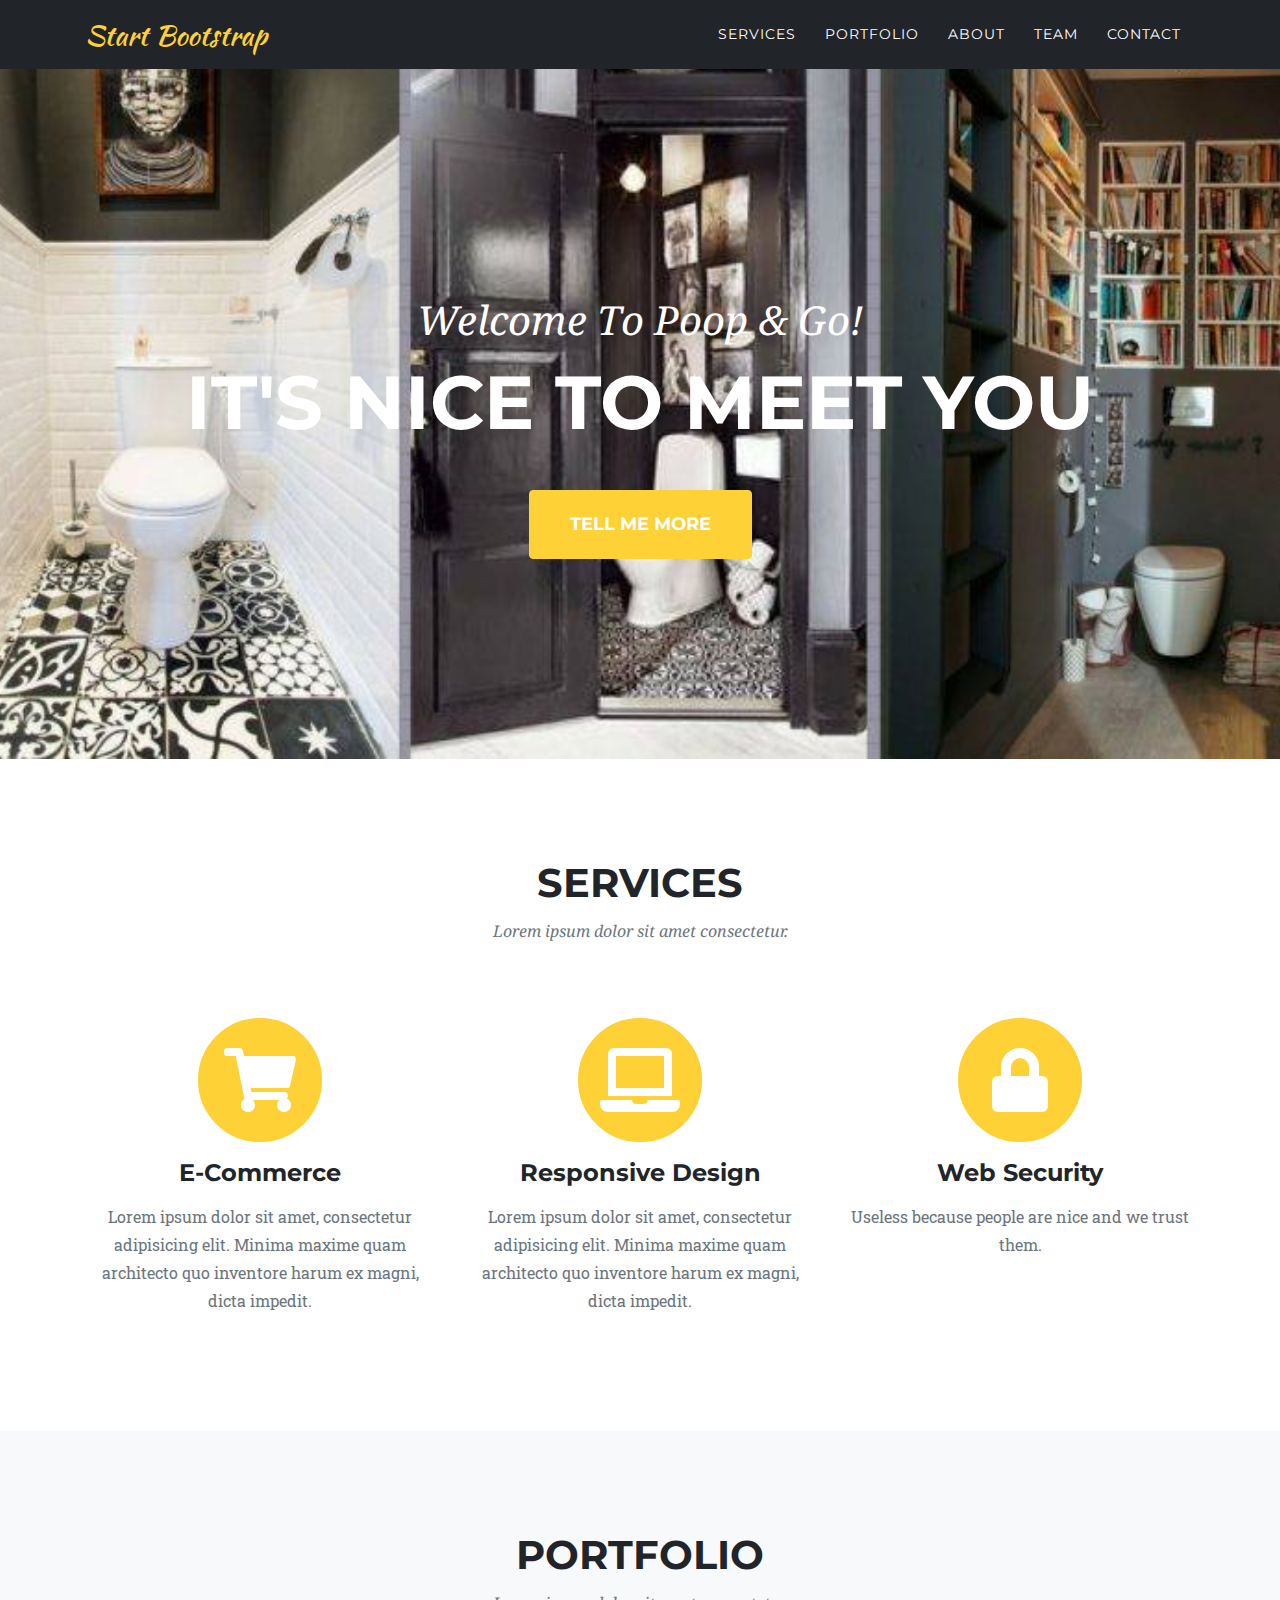
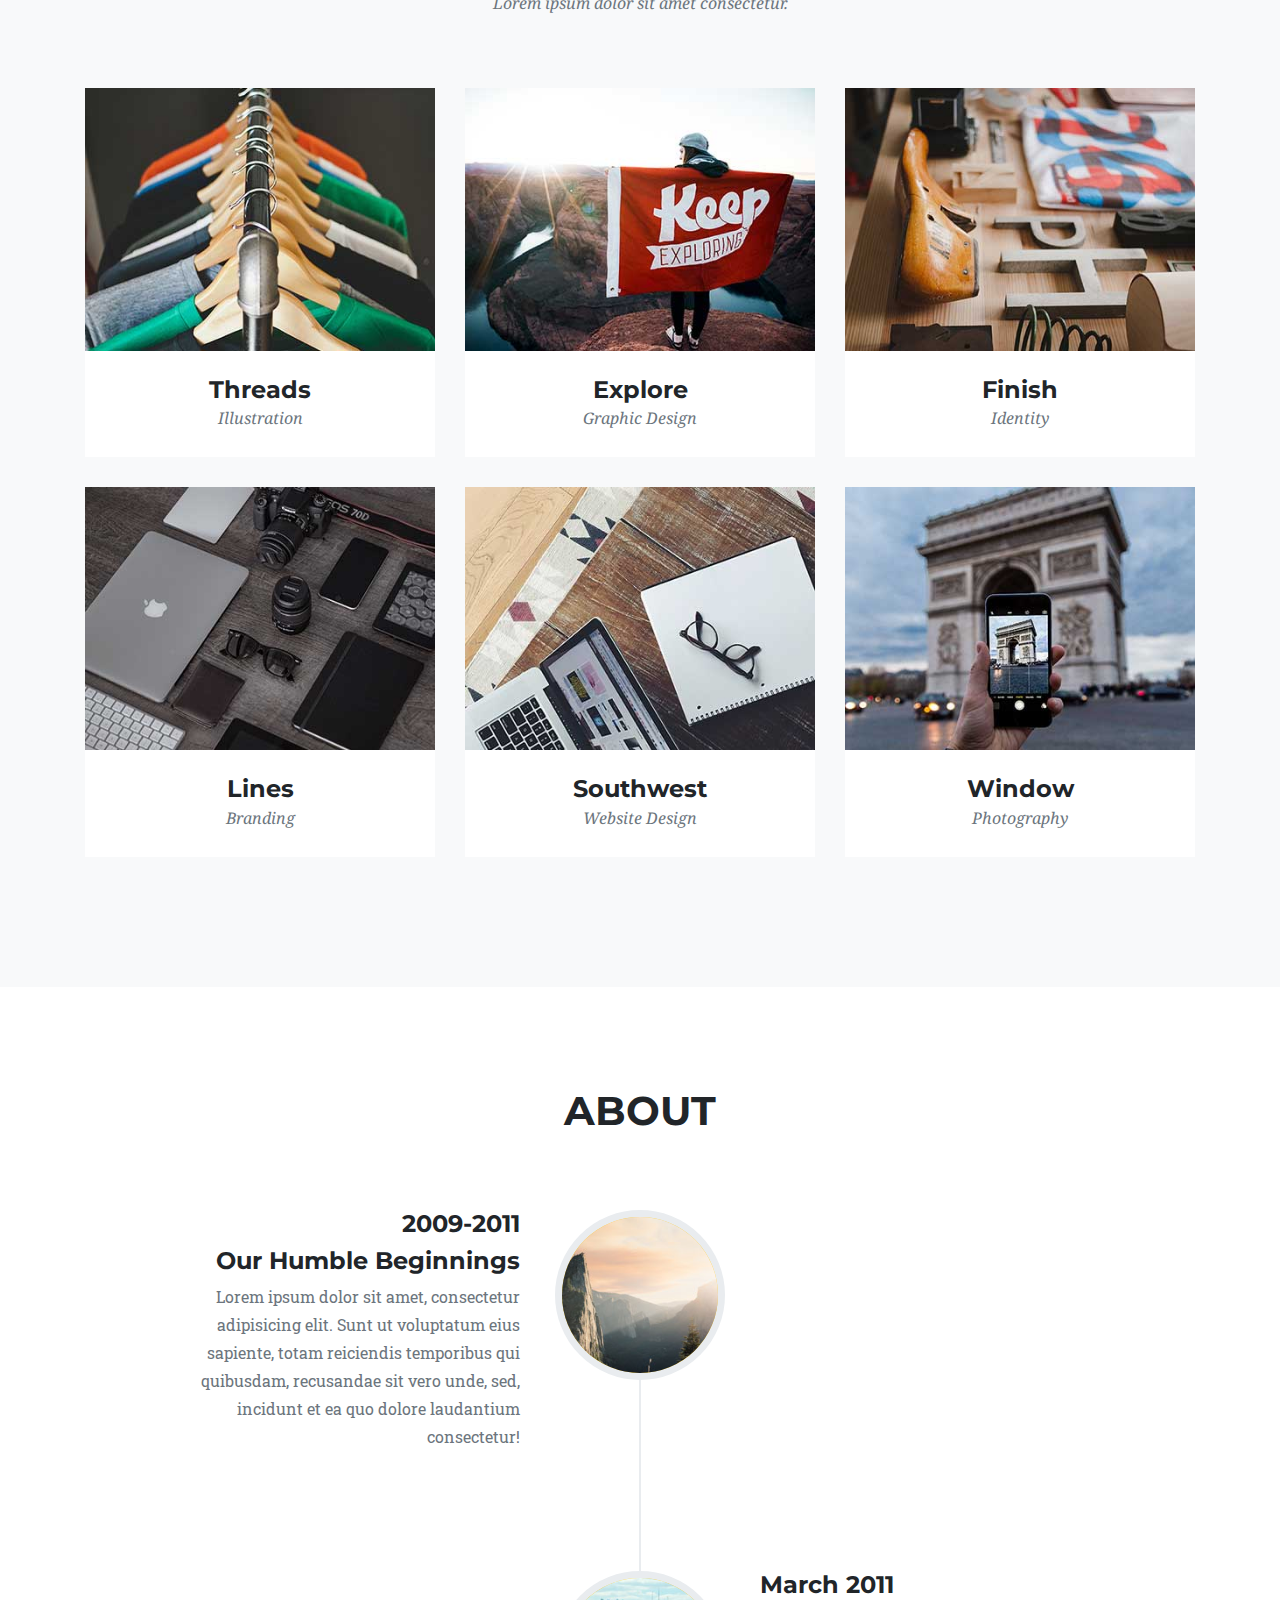
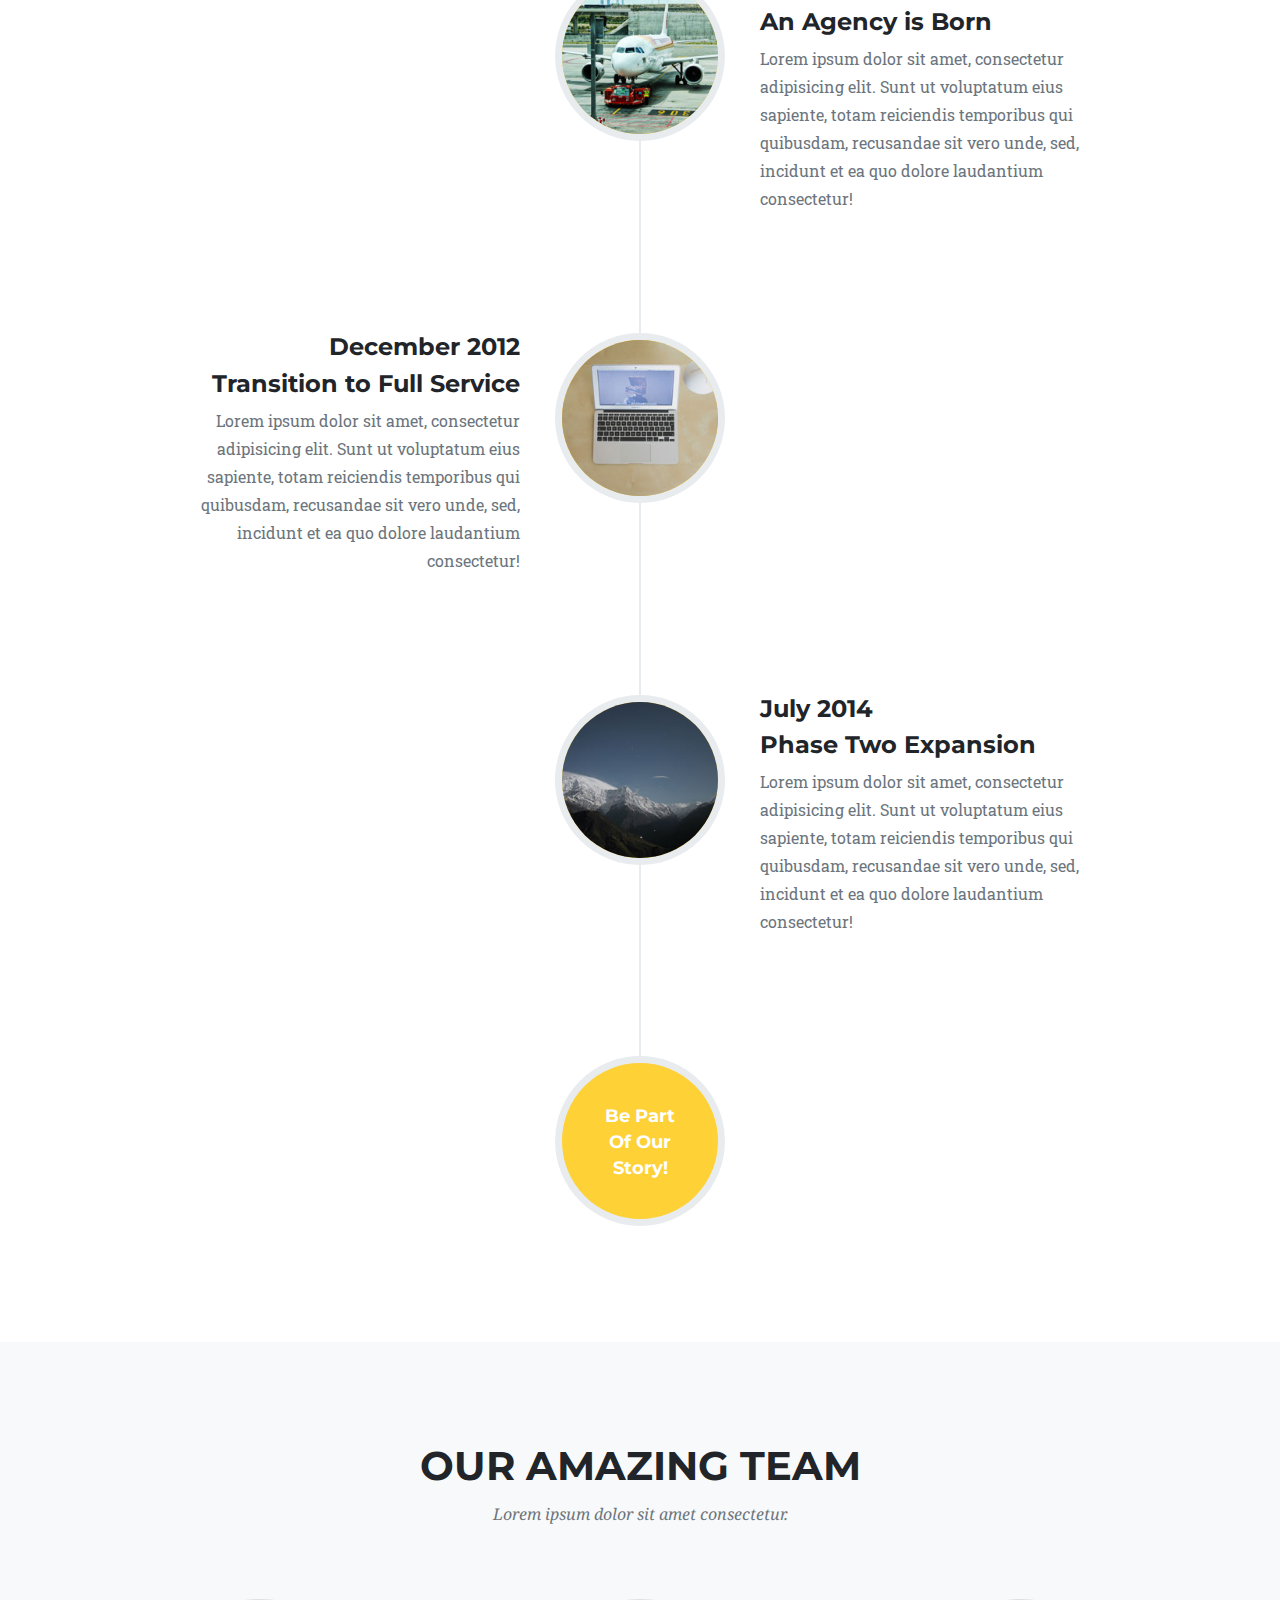
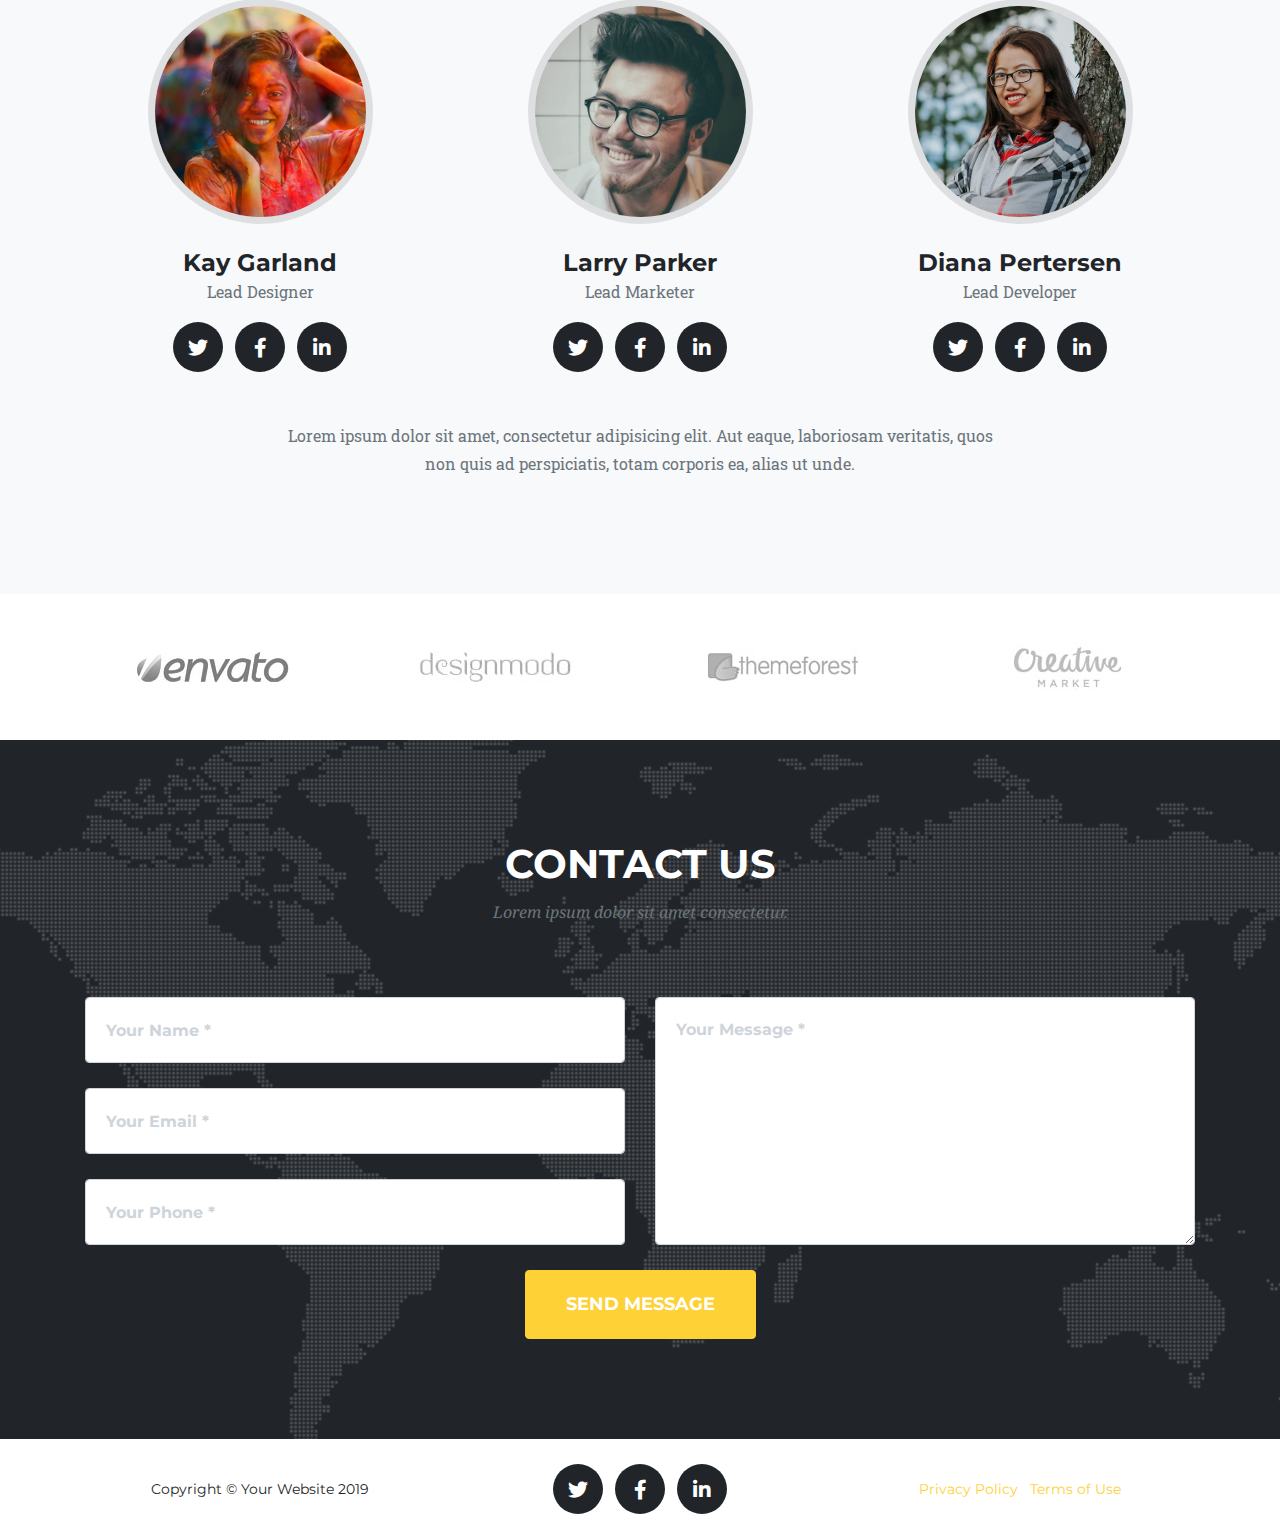
<file: ressources/templates/index.html>
<!DOCTYPE html>
<html lang="en">

<head>

  <meta charset="utf-8">
  <meta name="viewport" content="width=device-width, initial-scale=1, shrink-to-fit=no">
  <meta name="description" content="">
  <meta name="author" content="">

  <title>Poop & Go</title>

  <!-- Bootstrap core CSS -->
  <link href="vendor/bootstrap/css/bootstrap.min.css" rel="stylesheet">

  <!-- Custom fonts for this template -->
  <link href="vendor/fontawesome-free/css/all.min.css" rel="stylesheet" type="text/css">
  <link href="https://fonts.googleapis.com/css?family=Montserrat:400,700" rel="stylesheet" type="text/css">
  <link href='https://fonts.googleapis.com/css?family=Kaushan+Script' rel='stylesheet' type='text/css'>
  <link href='https://fonts.googleapis.com/css?family=Droid+Serif:400,700,400italic,700italic' rel='stylesheet' type='text/css'>
  <link href='https://fonts.googleapis.com/css?family=Roboto+Slab:400,100,300,700' rel='stylesheet' type='text/css'>

  <!-- Custom styles for this template -->
  <link href="css/agency.min.css" rel="stylesheet">

</head>

<body id="page-top">

  <!-- Navigation -->
  <nav class="navbar navbar-expand-lg navbar-dark fixed-top" id="mainNav">
    <div class="container">
      <a class="navbar-brand js-scroll-trigger" href="#page-top">Start Bootstrap</a>
      <button class="navbar-toggler navbar-toggler-right" type="button" data-toggle="collapse" data-target="#navbarResponsive" aria-controls="navbarResponsive" aria-expanded="false" aria-label="Toggle navigation">
        Menu
        <i class="fas fa-bars"></i>
      </button>
      <div class="collapse navbar-collapse" id="navbarResponsive">
        <ul class="navbar-nav text-uppercase ml-auto">
          <li class="nav-item">
            <a class="nav-link js-scroll-trigger" href="#services">Services</a>
          </li>
          <li class="nav-item">
            <a class="nav-link js-scroll-trigger" href="#portfolio">Portfolio</a>
          </li>
          <li class="nav-item">
            <a class="nav-link js-scroll-trigger" href="#about">About</a>
          </li>
          <li class="nav-item">
            <a class="nav-link js-scroll-trigger" href="#team">Team</a>
          </li>
          <li class="nav-item">
            <a class="nav-link js-scroll-trigger" href="#contact">Contact</a>
          </li>
        </ul>
      </div>
    </div>
  </nav>

  <!-- Header -->
  <header class="masthead">
    <div class="container">
      <div class="intro-text">
        <div class="intro-lead-in">Welcome To Poop & Go!</div>
        <div class="intro-heading text-uppercase">It's Nice To Meet You</div>
        <a class="btn btn-primary btn-xl text-uppercase js-scroll-trigger" href="#services">Tell Me More</a>
      </div>
    </div>
  </header>

  <!-- Services -->
  <section class="page-section" id="services">
    <div class="container">
      <div class="row">
        <div class="col-lg-12 text-center">
          <h2 class="section-heading text-uppercase">Services</h2>
          <h3 class="section-subheading text-muted">Lorem ipsum dolor sit amet consectetur.</h3>
        </div>
      </div>
      <div class="row text-center">
        <div class="col-md-4">
          <span class="fa-stack fa-4x">
            <i class="fas fa-circle fa-stack-2x text-primary"></i>
            <i class="fas fa-shopping-cart fa-stack-1x fa-inverse"></i>
          </span>
          <h4 class="service-heading">E-Commerce</h4>
          <p class="text-muted">Lorem ipsum dolor sit amet, consectetur adipisicing elit. Minima maxime quam architecto quo inventore harum ex magni, dicta impedit.</p>
        </div>
        <div class="col-md-4">
          <span class="fa-stack fa-4x">
            <i class="fas fa-circle fa-stack-2x text-primary"></i>
            <i class="fas fa-laptop fa-stack-1x fa-inverse"></i>
          </span>
          <h4 class="service-heading">Responsive Design</h4>
          <p class="text-muted">Lorem ipsum dolor sit amet, consectetur adipisicing elit. Minima maxime quam architecto quo inventore harum ex magni, dicta impedit.</p>
        </div>
        <div class="col-md-4">
          <span class="fa-stack fa-4x">
            <i class="fas fa-circle fa-stack-2x text-primary"></i>
            <i class="fas fa-lock fa-stack-1x fa-inverse"></i>
          </span>
          <h4 class="service-heading">Web Security</h4>
          <p class="text-muted">Useless because people are nice and we trust them.</p>
        </div>
      </div>
    </div>
  </section>

  <!-- Portfolio Grid -->
  <section class="bg-light page-section" id="portfolio">
    <div class="container">
      <div class="row">
        <div class="col-lg-12 text-center">
          <h2 class="section-heading text-uppercase">Portfolio</h2>
          <h3 class="section-subheading text-muted">Lorem ipsum dolor sit amet consectetur.</h3>
        </div>
      </div>
      <div class="row">
        <div class="col-md-4 col-sm-6 portfolio-item">
          <a class="portfolio-link" data-toggle="modal" href="#portfolioModal1">
            <div class="portfolio-hover">
              <div class="portfolio-hover-content">
                <i class="fas fa-plus fa-3x"></i>
              </div>
            </div>
            <img class="img-fluid" src="img/portfolio/01-thumbnail.jpg" alt="">
          </a>
          <div class="portfolio-caption">
            <h4>Threads</h4>
            <p class="text-muted">Illustration</p>
          </div>
        </div>
        <div class="col-md-4 col-sm-6 portfolio-item">
          <a class="portfolio-link" data-toggle="modal" href="#portfolioModal2">
            <div class="portfolio-hover">
              <div class="portfolio-hover-content">
                <i class="fas fa-plus fa-3x"></i>
              </div>
            </div>
            <img class="img-fluid" src="img/portfolio/02-thumbnail.jpg" alt="">
          </a>
          <div class="portfolio-caption">
            <h4>Explore</h4>
            <p class="text-muted">Graphic Design</p>
          </div>
        </div>
        <div class="col-md-4 col-sm-6 portfolio-item">
          <a class="portfolio-link" data-toggle="modal" href="#portfolioModal3">
            <div class="portfolio-hover">
              <div class="portfolio-hover-content">
                <i class="fas fa-plus fa-3x"></i>
              </div>
            </div>
            <img class="img-fluid" src="img/portfolio/03-thumbnail.jpg" alt="">
          </a>
          <div class="portfolio-caption">
            <h4>Finish</h4>
            <p class="text-muted">Identity</p>
          </div>
        </div>
        <div class="col-md-4 col-sm-6 portfolio-item">
          <a class="portfolio-link" data-toggle="modal" href="#portfolioModal4">
            <div class="portfolio-hover">
              <div class="portfolio-hover-content">
                <i class="fas fa-plus fa-3x"></i>
              </div>
            </div>
            <img class="img-fluid" src="img/portfolio/04-thumbnail.jpg" alt="">
          </a>
          <div class="portfolio-caption">
            <h4>Lines</h4>
            <p class="text-muted">Branding</p>
          </div>
        </div>
        <div class="col-md-4 col-sm-6 portfolio-item">
          <a class="portfolio-link" data-toggle="modal" href="#portfolioModal5">
            <div class="portfolio-hover">
              <div class="portfolio-hover-content">
                <i class="fas fa-plus fa-3x"></i>
              </div>
            </div>
            <img class="img-fluid" src="img/portfolio/05-thumbnail.jpg" alt="">
          </a>
          <div class="portfolio-caption">
            <h4>Southwest</h4>
            <p class="text-muted">Website Design</p>
          </div>
        </div>
        <div class="col-md-4 col-sm-6 portfolio-item">
          <a class="portfolio-link" data-toggle="modal" href="#portfolioModal6">
            <div class="portfolio-hover">
              <div class="portfolio-hover-content">
                <i class="fas fa-plus fa-3x"></i>
              </div>
            </div>
            <img class="img-fluid" src="img/portfolio/06-thumbnail.jpg" alt="">
          </a>
          <div class="portfolio-caption">
            <h4>Window</h4>
            <p class="text-muted">Photography</p>
          </div>
        </div>
      </div>
    </div>
  </section>

  <!-- About -->
  <section class="page-section" id="about">
    <div class="container">
      <div class="row">
        <div class="col-lg-12 text-center">
          <h2 class="section-heading text-uppercase">About</h2>
          <h3 class="section-subheading text-muted"></h3>
        </div>
      </div>
      <div class="row">
        <div class="col-lg-12">
          <ul class="timeline">
            <li>
              <div class="timeline-image">
                <img class="rounded-circle img-fluid" src="img/about/1.jpg" alt="">
              </div>
              <div class="timeline-panel">
                <div class="timeline-heading">
                  <h4>2009-2011</h4>
                  <h4 class="subheading">Our Humble Beginnings</h4>
                </div>
                <div class="timeline-body">
                  <p class="text-muted">Lorem ipsum dolor sit amet, consectetur adipisicing elit. Sunt ut voluptatum eius sapiente, totam reiciendis temporibus qui quibusdam, recusandae sit vero unde, sed, incidunt et ea quo dolore laudantium consectetur!</p>
                </div>
              </div>
            </li>
            <li class="timeline-inverted">
              <div class="timeline-image">
                <img class="rounded-circle img-fluid" src="img/about/2.jpg" alt="">
              </div>
              <div class="timeline-panel">
                <div class="timeline-heading">
                  <h4>March 2011</h4>
                  <h4 class="subheading">An Agency is Born</h4>
                </div>
                <div class="timeline-body">
                  <p class="text-muted">Lorem ipsum dolor sit amet, consectetur adipisicing elit. Sunt ut voluptatum eius sapiente, totam reiciendis temporibus qui quibusdam, recusandae sit vero unde, sed, incidunt et ea quo dolore laudantium consectetur!</p>
                </div>
              </div>
            </li>
            <li>
              <div class="timeline-image">
                <img class="rounded-circle img-fluid" src="img/about/3.jpg" alt="">
              </div>
              <div class="timeline-panel">
                <div class="timeline-heading">
                  <h4>December 2012</h4>
                  <h4 class="subheading">Transition to Full Service</h4>
                </div>
                <div class="timeline-body">
                  <p class="text-muted">Lorem ipsum dolor sit amet, consectetur adipisicing elit. Sunt ut voluptatum eius sapiente, totam reiciendis temporibus qui quibusdam, recusandae sit vero unde, sed, incidunt et ea quo dolore laudantium consectetur!</p>
                </div>
              </div>
            </li>
            <li class="timeline-inverted">
              <div class="timeline-image">
                <img class="rounded-circle img-fluid" src="img/about/4.jpg" alt="">
              </div>
              <div class="timeline-panel">
                <div class="timeline-heading">
                  <h4>July 2014</h4>
                  <h4 class="subheading">Phase Two Expansion</h4>
                </div>
                <div class="timeline-body">
                  <p class="text-muted">Lorem ipsum dolor sit amet, consectetur adipisicing elit. Sunt ut voluptatum eius sapiente, totam reiciendis temporibus qui quibusdam, recusandae sit vero unde, sed, incidunt et ea quo dolore laudantium consectetur!</p>
                </div>
              </div>
            </li>
            <li class="timeline-inverted">
              <div class="timeline-image">
                <h4>Be Part
                  <br>Of Our
                  <br>Story!</h4>
              </div>
            </li>
          </ul>
        </div>
      </div>
    </div>
  </section>

  <!-- Team -->
  <section class="bg-light page-section" id="team">
    <div class="container">
      <div class="row">
        <div class="col-lg-12 text-center">
          <h2 class="section-heading text-uppercase">Our Amazing Team</h2>
          <h3 class="section-subheading text-muted">Lorem ipsum dolor sit amet consectetur.</h3>
        </div>
      </div>
      <div class="row">
        <div class="col-sm-4">
          <div class="team-member">
            <img class="mx-auto rounded-circle" src="img/team/1.jpg" alt="">
            <h4>Kay Garland</h4>
            <p class="text-muted">Lead Designer</p>
            <ul class="list-inline social-buttons">
              <li class="list-inline-item">
                <a href="#">
                  <i class="fab fa-twitter"></i>
                </a>
              </li>
              <li class="list-inline-item">
                <a href="#">
                  <i class="fab fa-facebook-f"></i>
                </a>
              </li>
              <li class="list-inline-item">
                <a href="#">
                  <i class="fab fa-linkedin-in"></i>
                </a>
              </li>
            </ul>
          </div>
        </div>
        <div class="col-sm-4">
          <div class="team-member">
            <img class="mx-auto rounded-circle" src="img/team/2.jpg" alt="">
            <h4>Larry Parker</h4>
            <p class="text-muted">Lead Marketer</p>
            <ul class="list-inline social-buttons">
              <li class="list-inline-item">
                <a href="#">
                  <i class="fab fa-twitter"></i>
                </a>
              </li>
              <li class="list-inline-item">
                <a href="#">
                  <i class="fab fa-facebook-f"></i>
                </a>
              </li>
              <li class="list-inline-item">
                <a href="#">
                  <i class="fab fa-linkedin-in"></i>
                </a>
              </li>
            </ul>
          </div>
        </div>
        <div class="col-sm-4">
          <div class="team-member">
            <img class="mx-auto rounded-circle" src="img/team/3.jpg" alt="">
            <h4>Diana Pertersen</h4>
            <p class="text-muted">Lead Developer</p>
            <ul class="list-inline social-buttons">
              <li class="list-inline-item">
                <a href="#">
                  <i class="fab fa-twitter"></i>
                </a>
              </li>
              <li class="list-inline-item">
                <a href="#">
                  <i class="fab fa-facebook-f"></i>
                </a>
              </li>
              <li class="list-inline-item">
                <a href="#">
                  <i class="fab fa-linkedin-in"></i>
                </a>
              </li>
            </ul>
          </div>
        </div>
      </div>
      <div class="row">
        <div class="col-lg-8 mx-auto text-center">
          <p class="large text-muted">Lorem ipsum dolor sit amet, consectetur adipisicing elit. Aut eaque, laboriosam veritatis, quos non quis ad perspiciatis, totam corporis ea, alias ut unde.</p>
        </div>
      </div>
    </div>
  </section>

  <!-- Clients -->
  <section class="py-5">
    <div class="container">
      <div class="row">
        <div class="col-md-3 col-sm-6">
          <a href="#">
            <img class="img-fluid d-block mx-auto" src="img/logos/envato.jpg" alt="">
          </a>
        </div>
        <div class="col-md-3 col-sm-6">
          <a href="#">
            <img class="img-fluid d-block mx-auto" src="img/logos/designmodo.jpg" alt="">
          </a>
        </div>
        <div class="col-md-3 col-sm-6">
          <a href="#">
            <img class="img-fluid d-block mx-auto" src="img/logos/themeforest.jpg" alt="">
          </a>
        </div>
        <div class="col-md-3 col-sm-6">
          <a href="#">
            <img class="img-fluid d-block mx-auto" src="img/logos/creative-market.jpg" alt="">
          </a>
        </div>
      </div>
    </div>
  </section>

  <!-- Contact -->
  <section class="page-section" id="contact">
    <div class="container">
      <div class="row">
        <div class="col-lg-12 text-center">
          <h2 class="section-heading text-uppercase">Contact Us</h2>
          <h3 class="section-subheading text-muted">Lorem ipsum dolor sit amet consectetur.</h3>
        </div>
      </div>
      <div class="row">
        <div class="col-lg-12">
          <form id="contactForm" name="sentMessage" novalidate="novalidate">
            <div class="row">
              <div class="col-md-6">
                <div class="form-group">
                  <input class="form-control" id="name" type="text" placeholder="Your Name *" required="required" data-validation-required-message="Please enter your name.">
                  <p class="help-block text-danger"></p>
                </div>
                <div class="form-group">
                  <input class="form-control" id="email" type="email" placeholder="Your Email *" required="required" data-validation-required-message="Please enter your email address.">
                  <p class="help-block text-danger"></p>
                </div>
                <div class="form-group">
                  <input class="form-control" id="phone" type="tel" placeholder="Your Phone *" required="required" data-validation-required-message="Please enter your phone number.">
                  <p class="help-block text-danger"></p>
                </div>
              </div>
              <div class="col-md-6">
                <div class="form-group">
                  <textarea class="form-control" id="message" placeholder="Your Message *" required="required" data-validation-required-message="Please enter a message."></textarea>
                  <p class="help-block text-danger"></p>
                </div>
              </div>
              <div class="clearfix"></div>
              <div class="col-lg-12 text-center">
                <div id="success"></div>
                <button id="sendMessageButton" class="btn btn-primary btn-xl text-uppercase" type="submit">Send Message</button>
              </div>
            </div>
          </form>
        </div>
      </div>
    </div>
  </section>

  <!-- Footer -->
  <footer class="footer">
    <div class="container">
      <div class="row align-items-center">
        <div class="col-md-4">
          <span class="copyright">Copyright &copy; Your Website 2019</span>
        </div>
        <div class="col-md-4">
          <ul class="list-inline social-buttons">
            <li class="list-inline-item">
              <a href="#">
                <i class="fab fa-twitter"></i>
              </a>
            </li>
            <li class="list-inline-item">
              <a href="#">
                <i class="fab fa-facebook-f"></i>
              </a>
            </li>
            <li class="list-inline-item">
              <a href="#">
                <i class="fab fa-linkedin-in"></i>
              </a>
            </li>
          </ul>
        </div>
        <div class="col-md-4">
          <ul class="list-inline quicklinks">
            <li class="list-inline-item">
              <a href="#">Privacy Policy</a>
            </li>
            <li class="list-inline-item">
              <a href="#">Terms of Use</a>
            </li>
          </ul>
        </div>
      </div>
    </div>
  </footer>

  <!-- Portfolio Modals -->

  <!-- Modal 1 -->
  <div class="portfolio-modal modal fade" id="portfolioModal1" tabindex="-1" role="dialog" aria-hidden="true">
    <div class="modal-dialog">
      <div class="modal-content">
        <div class="close-modal" data-dismiss="modal">
          <div class="lr">
            <div class="rl"></div>
          </div>
        </div>
        <div class="container">
          <div class="row">
            <div class="col-lg-8 mx-auto">
              <div class="modal-body">
                <!-- Project Details Go Here -->
                <h2 class="text-uppercase">Project Name</h2>
                <p class="item-intro text-muted">Lorem ipsum dolor sit amet consectetur.</p>
                <img class="img-fluid d-block mx-auto" src="img/portfolio/01-full.jpg" alt="">
                <p>Use this area to describe your project. Lorem ipsum dolor sit amet, consectetur adipisicing elit. Est blanditiis dolorem culpa incidunt minus dignissimos deserunt repellat aperiam quasi sunt officia expedita beatae cupiditate, maiores repudiandae, nostrum, reiciendis facere nemo!</p>
                <ul class="list-inline">
                  <li>Date: January 2017</li>
                  <li>Client: Threads</li>
                  <li>Category: Illustration</li>
                </ul>
                <button class="btn btn-primary" data-dismiss="modal" type="button">
                  <i class="fas fa-times"></i>
                  Close Project</button>
              </div>
            </div>
          </div>
        </div>
      </div>
    </div>
  </div>

  <!-- Modal 2 -->
  <div class="portfolio-modal modal fade" id="portfolioModal2" tabindex="-1" role="dialog" aria-hidden="true">
    <div class="modal-dialog">
      <div class="modal-content">
        <div class="close-modal" data-dismiss="modal">
          <div class="lr">
            <div class="rl"></div>
          </div>
        </div>
        <div class="container">
          <div class="row">
            <div class="col-lg-8 mx-auto">
              <div class="modal-body">
                <!-- Project Details Go Here -->
                <h2 class="text-uppercase">Project Name</h2>
                <p class="item-intro text-muted">Lorem ipsum dolor sit amet consectetur.</p>
                <img class="img-fluid d-block mx-auto" src="img/portfolio/02-full.jpg" alt="">
                <p>Use this area to describe your project. Lorem ipsum dolor sit amet, consectetur adipisicing elit. Est blanditiis dolorem culpa incidunt minus dignissimos deserunt repellat aperiam quasi sunt officia expedita beatae cupiditate, maiores repudiandae, nostrum, reiciendis facere nemo!</p>
                <ul class="list-inline">
                  <li>Date: January 2017</li>
                  <li>Client: Explore</li>
                  <li>Category: Graphic Design</li>
                </ul>
                <button class="btn btn-primary" data-dismiss="modal" type="button">
                  <i class="fas fa-times"></i>
                  Close Project</button>
              </div>
            </div>
          </div>
        </div>
      </div>
    </div>
  </div>

  <!-- Modal 3 -->
  <div class="portfolio-modal modal fade" id="portfolioModal3" tabindex="-1" role="dialog" aria-hidden="true">
    <div class="modal-dialog">
      <div class="modal-content">
        <div class="close-modal" data-dismiss="modal">
          <div class="lr">
            <div class="rl"></div>
          </div>
        </div>
        <div class="container">
          <div class="row">
            <div class="col-lg-8 mx-auto">
              <div class="modal-body">
                <!-- Project Details Go Here -->
                <h2 class="text-uppercase">Project Name</h2>
                <p class="item-intro text-muted">Lorem ipsum dolor sit amet consectetur.</p>
                <img class="img-fluid d-block mx-auto" src="img/portfolio/03-full.jpg" alt="">
                <p>Use this area to describe your project. Lorem ipsum dolor sit amet, consectetur adipisicing elit. Est blanditiis dolorem culpa incidunt minus dignissimos deserunt repellat aperiam quasi sunt officia expedita beatae cupiditate, maiores repudiandae, nostrum, reiciendis facere nemo!</p>
                <ul class="list-inline">
                  <li>Date: January 2017</li>
                  <li>Client: Finish</li>
                  <li>Category: Identity</li>
                </ul>
                <button class="btn btn-primary" data-dismiss="modal" type="button">
                  <i class="fas fa-times"></i>
                  Close Project</button>
              </div>
            </div>
          </div>
        </div>
      </div>
    </div>
  </div>

  <!-- Modal 4 -->
  <div class="portfolio-modal modal fade" id="portfolioModal4" tabindex="-1" role="dialog" aria-hidden="true">
    <div class="modal-dialog">
      <div class="modal-content">
        <div class="close-modal" data-dismiss="modal">
          <div class="lr">
            <div class="rl"></div>
          </div>
        </div>
        <div class="container">
          <div class="row">
            <div class="col-lg-8 mx-auto">
              <div class="modal-body">
                <!-- Project Details Go Here -->
                <h2 class="text-uppercase">Project Name</h2>
                <p class="item-intro text-muted">Lorem ipsum dolor sit amet consectetur.</p>
                <img class="img-fluid d-block mx-auto" src="img/portfolio/04-full.jpg" alt="">
                <p>Use this area to describe your project. Lorem ipsum dolor sit amet, consectetur adipisicing elit. Est blanditiis dolorem culpa incidunt minus dignissimos deserunt repellat aperiam quasi sunt officia expedita beatae cupiditate, maiores repudiandae, nostrum, reiciendis facere nemo!</p>
                <ul class="list-inline">
                  <li>Date: January 2017</li>
                  <li>Client: Lines</li>
                  <li>Category: Branding</li>
                </ul>
                <button class="btn btn-primary" data-dismiss="modal" type="button">
                  <i class="fas fa-times"></i>
                  Close Project</button>
              </div>
            </div>
          </div>
        </div>
      </div>
    </div>
  </div>

  <!-- Modal 5 -->
  <div class="portfolio-modal modal fade" id="portfolioModal5" tabindex="-1" role="dialog" aria-hidden="true">
    <div class="modal-dialog">
      <div class="modal-content">
        <div class="close-modal" data-dismiss="modal">
          <div class="lr">
            <div class="rl"></div>
          </div>
        </div>
        <div class="container">
          <div class="row">
            <div class="col-lg-8 mx-auto">
              <div class="modal-body">
                <!-- Project Details Go Here -->
                <h2 class="text-uppercase">Project Name</h2>
                <p class="item-intro text-muted">Lorem ipsum dolor sit amet consectetur.</p>
                <img class="img-fluid d-block mx-auto" src="img/portfolio/05-full.jpg" alt="">
                <p>Use this area to describe your project. Lorem ipsum dolor sit amet, consectetur adipisicing elit. Est blanditiis dolorem culpa incidunt minus dignissimos deserunt repellat aperiam quasi sunt officia expedita beatae cupiditate, maiores repudiandae, nostrum, reiciendis facere nemo!</p>
                <ul class="list-inline">
                  <li>Date: January 2017</li>
                  <li>Client: Southwest</li>
                  <li>Category: Website Design</li>
                </ul>
                <button class="btn btn-primary" data-dismiss="modal" type="button">
                  <i class="fas fa-times"></i>
                  Close Project</button>
              </div>
            </div>
          </div>
        </div>
      </div>
    </div>
  </div>

  <!-- Modal 6 -->
  <div class="portfolio-modal modal fade" id="portfolioModal6" tabindex="-1" role="dialog" aria-hidden="true">
    <div class="modal-dialog">
      <div class="modal-content">
        <div class="close-modal" data-dismiss="modal">
          <div class="lr">
            <div class="rl"></div>
          </div>
        </div>
        <div class="container">
          <div class="row">
            <div class="col-lg-8 mx-auto">
              <div class="modal-body">
                <!-- Project Details Go Here -->
                <h2 class="text-uppercase">Project Name</h2>
                <p class="item-intro text-muted">Lorem ipsum dolor sit amet consectetur.</p>
                <img class="img-fluid d-block mx-auto" src="img/portfolio/06-full.jpg" alt="">
                <p>Use this area to describe your project. Lorem ipsum dolor sit amet, consectetur adipisicing elit. Est blanditiis dolorem culpa incidunt minus dignissimos deserunt repellat aperiam quasi sunt officia expedita beatae cupiditate, maiores repudiandae, nostrum, reiciendis facere nemo!</p>
                <ul class="list-inline">
                  <li>Date: January 2017</li>
                  <li>Client: Window</li>
                  <li>Category: Photography</li>
                </ul>
                <button class="btn btn-primary" data-dismiss="modal" type="button">
                  <i class="fas fa-times"></i>
                  Close Project</button>
              </div>
            </div>
          </div>
        </div>
      </div>
    </div>
  </div>

  <!-- Bootstrap core JavaScript -->
  <script src="vendor/jquery/jquery.min.js"></script>
  <script src="vendor/bootstrap/js/bootstrap.bundle.min.js"></script>

  <!-- Plugin JavaScript -->
  <script src="vendor/jquery-easing/jquery.easing.min.js"></script>

  <!-- Contact form JavaScript -->
  <script src="js/jqBootstrapValidation.js"></script>
  <script src="js/contact_me.js"></script>

  <!-- Custom scripts for this template -->
  <script src="js/agency.min.js"></script>

</body>

</html>
</file>
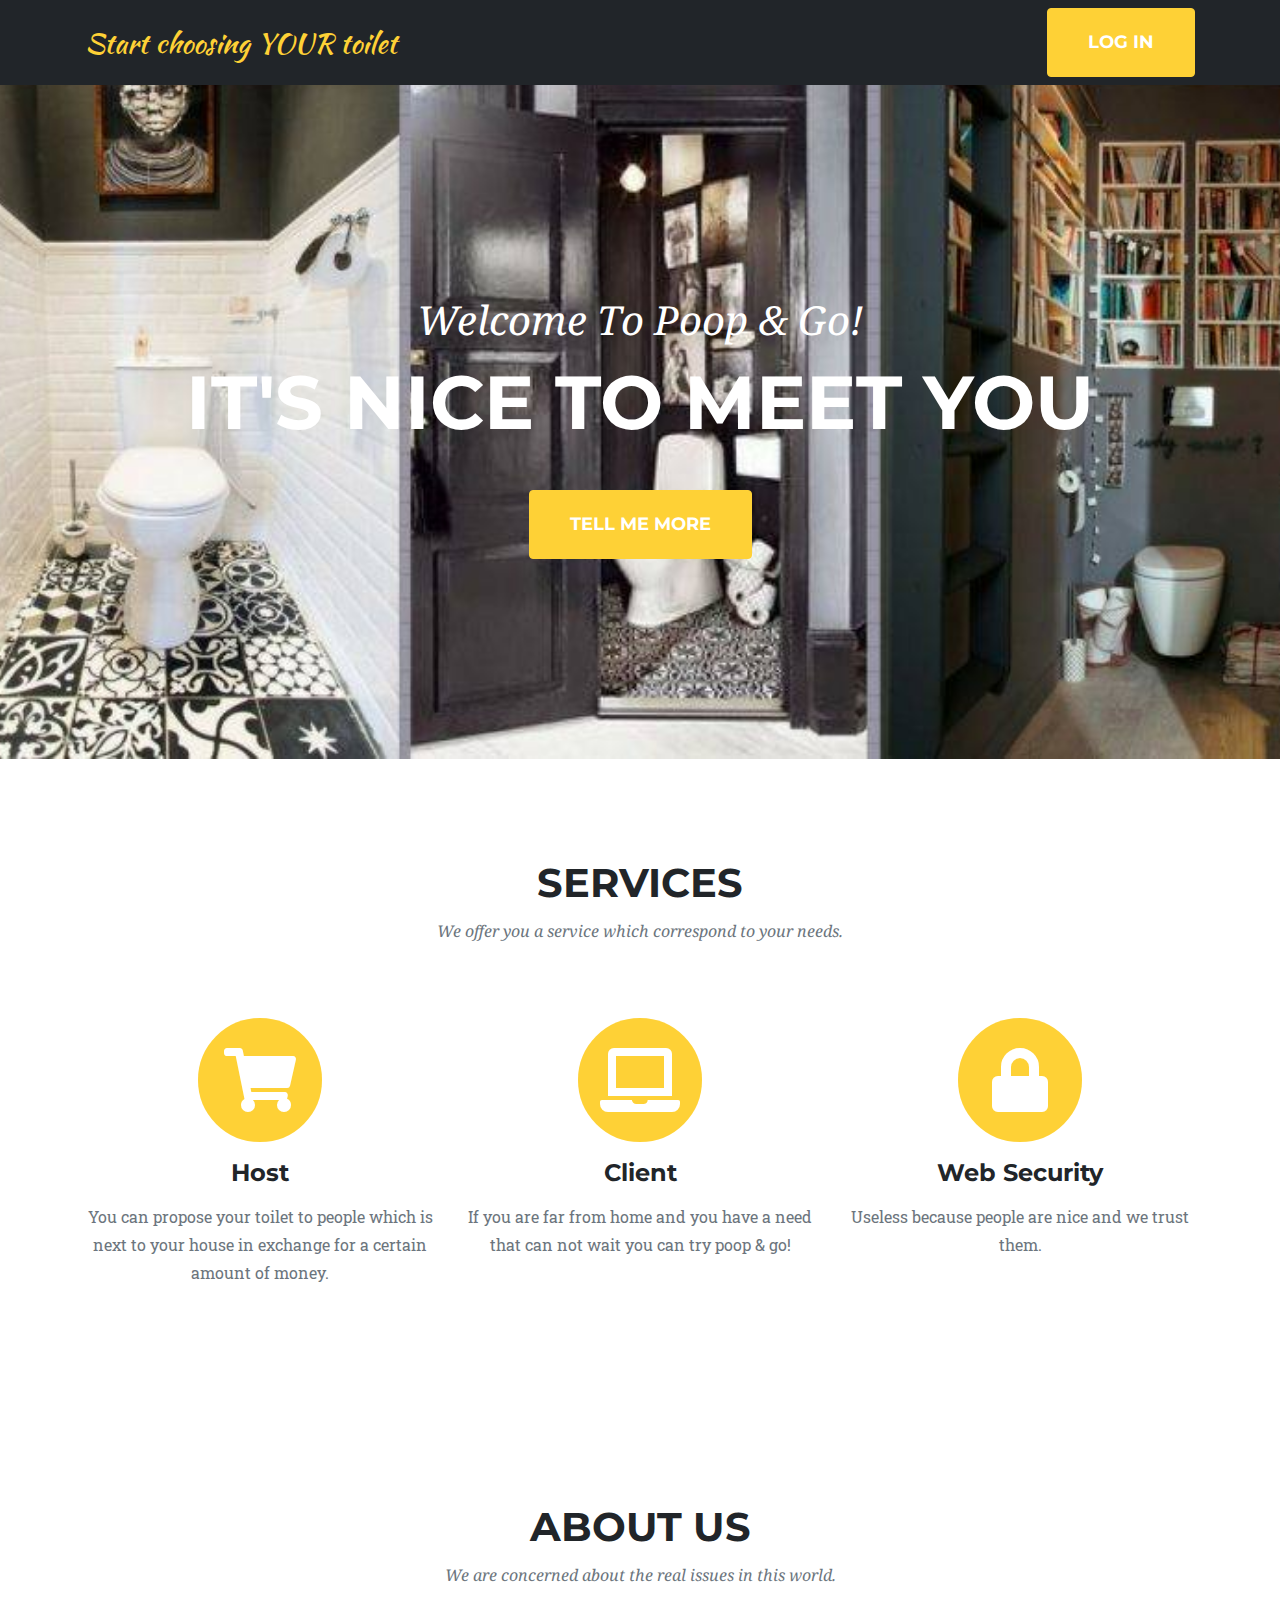
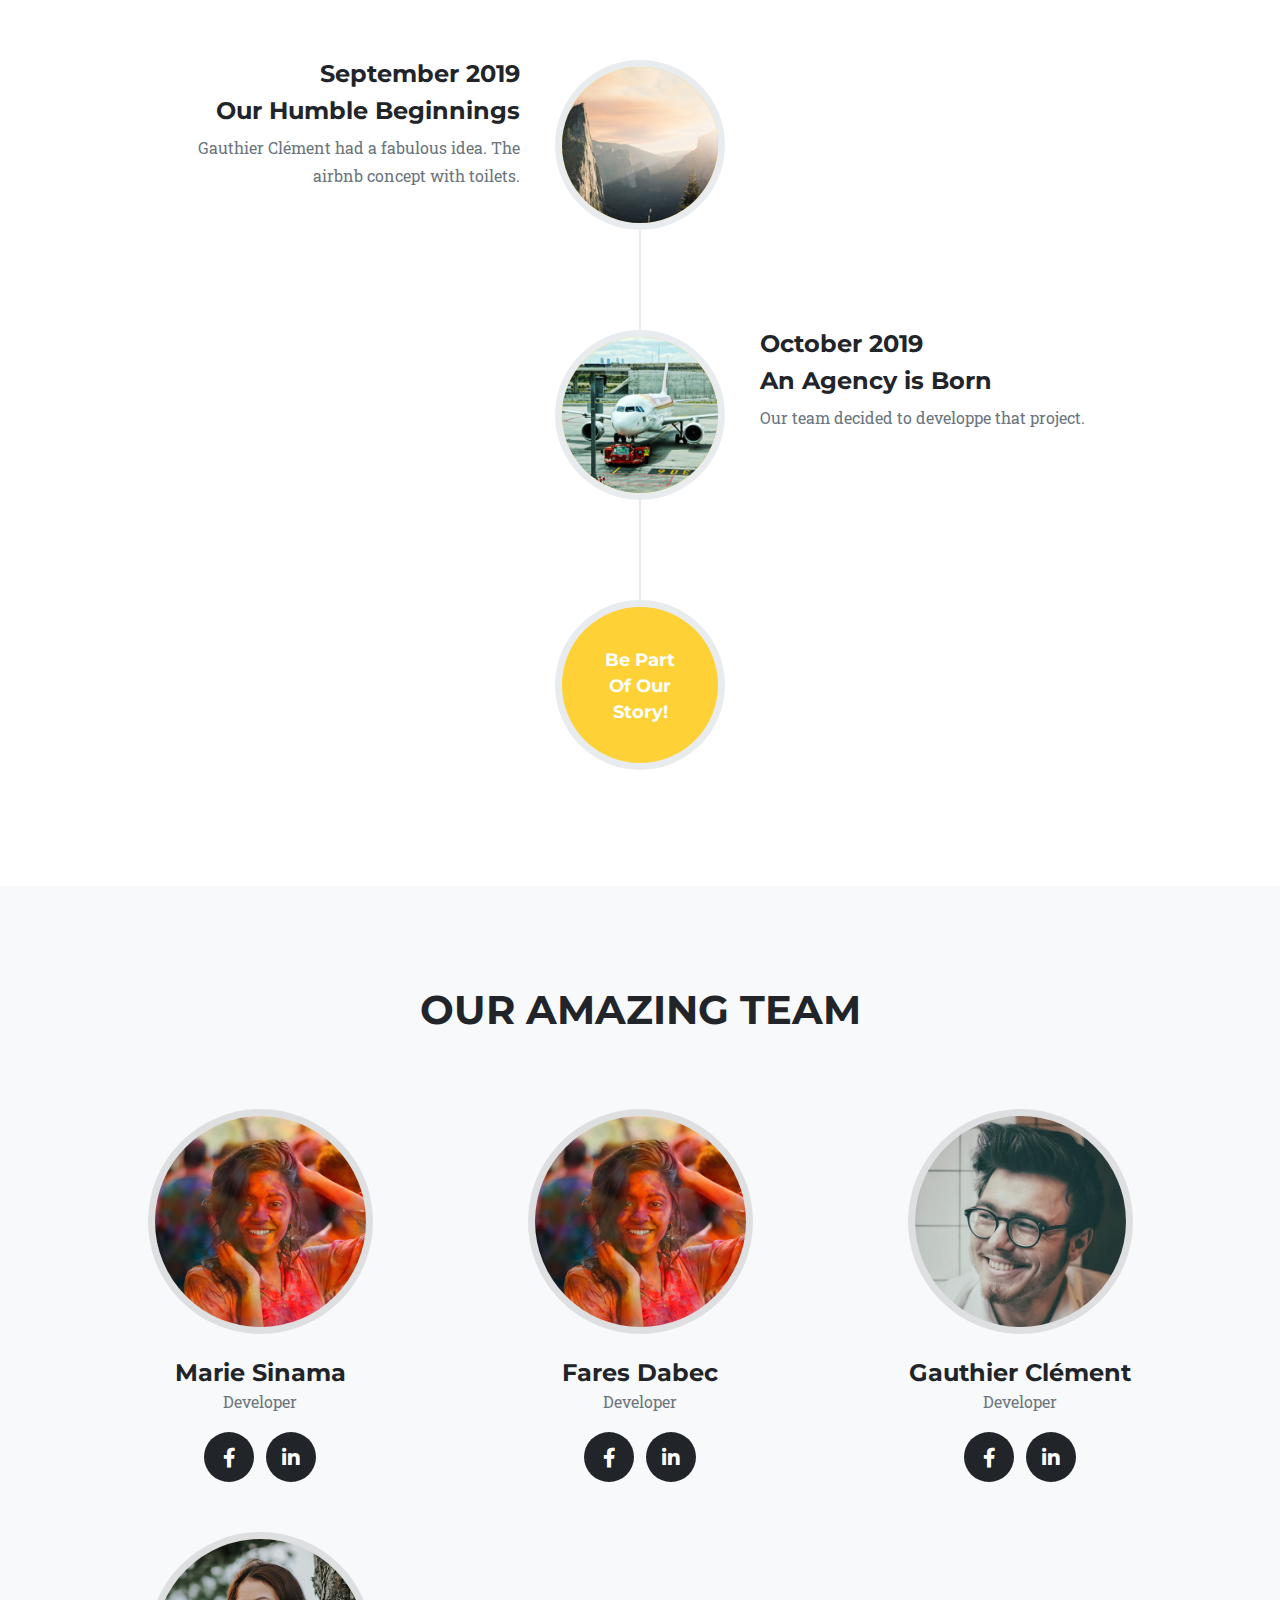
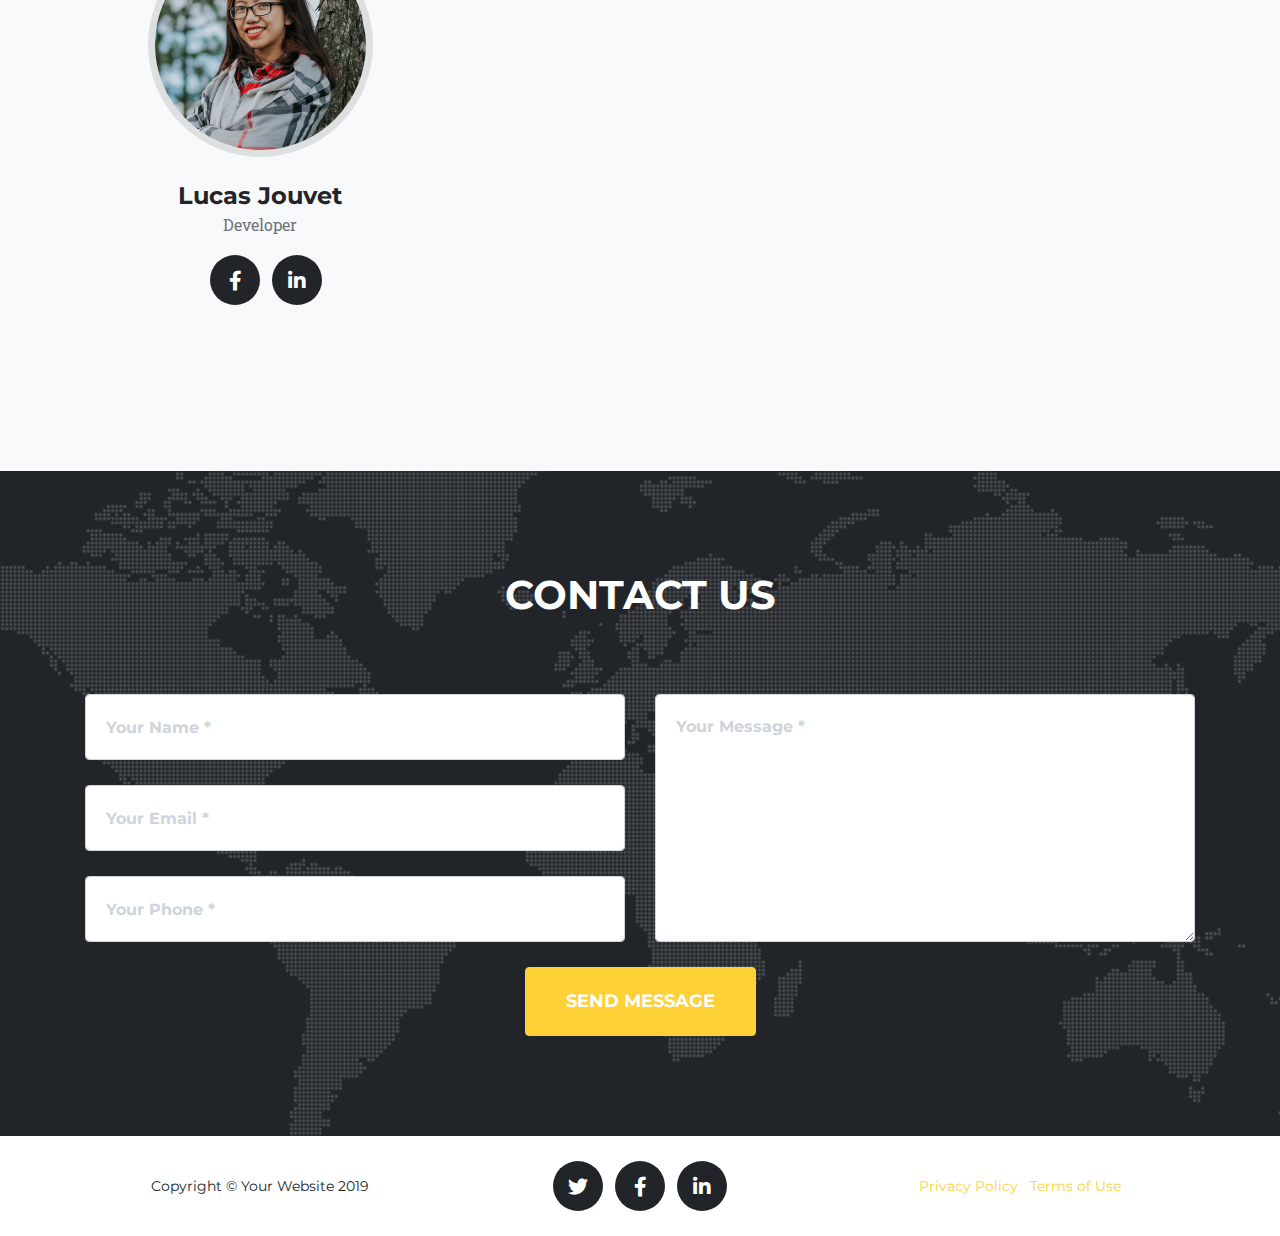
<file: ressources/templates/accueil.html>
<!DOCTYPE html>
<html lang="en">

<head>

  <meta charset="utf-8">
  <meta name="viewport" content="width=device-width, initial-scale=1, shrink-to-fit=no">
  <meta name="description" content="">
  <meta name="author" content="">

  <title>Poop & Go</title>

  <!-- Bootstrap core CSS -->
  <link href="vendor/bootstrap/css/bootstrap.min.css" rel="stylesheet">

  <!-- Custom fonts for this template -->
  <link href="vendor/fontawesome-free/css/all.min.css" rel="stylesheet" type="text/css">
  <link href="https://fonts.googleapis.com/css?family=Montserrat:400,700" rel="stylesheet" type="text/css">
  <link href='https://fonts.googleapis.com/css?family=Kaushan+Script' rel='stylesheet' type='text/css'>
  <link href='https://fonts.googleapis.com/css?family=Droid+Serif:400,700,400italic,700italic' rel='stylesheet' type='text/css'>
  <link href='https://fonts.googleapis.com/css?family=Roboto+Slab:400,100,300,700' rel='stylesheet' type='text/css'>

  <!-- Custom styles for this template -->
  <link href="css/agency.min.css" rel="stylesheet">

</head>

<body id="page-top">

  <!-- Navigation -->
  <nav class="navbar navbar-expand-lg navbar-dark fixed-top" id="mainNav">
    <div class="container">
      <a class="navbar-brand js-scroll-trigger" href="#page-top">Start choosing YOUR toilet</a>
          <a class="btn btn-primary btn-xl text-uppercase js-scroll-trigger" href="sign_in.html">log in </a>
    </div>
  </nav>

  <!-- Header -->
  <header class="masthead">
    <div class="container">
      <div class="intro-text">
        <div class="intro-lead-in">Welcome To Poop & Go!</div>
        <div class="intro-heading text-uppercase">It's Nice To Meet You</div>
        <a class="btn btn-primary btn-xl text-uppercase js-scroll-trigger" href="#services">Tell Me More</a>
      </div>
    </div>
  </header>

  <!-- Services -->
  <section class="page-section" id="services">
    <div class="container">
      <div class="row">
        <div class="col-lg-12 text-center">
          <h2 class="section-heading text-uppercase">Services</h2>
          <h3 class="section-subheading text-muted">We offer you a service which correspond to your needs.</h3>
        </div>
      </div>
      <div class="row text-center">
        <div class="col-md-4">
          <span class="fa-stack fa-4x">
            <i class="fas fa-circle fa-stack-2x text-primary"></i>
            <i class="fas fa-shopping-cart fa-stack-1x fa-inverse"></i>
          </span>
          <h4 class="service-heading">Host</h4>
          <p class="text-muted">You can propose your toilet to people which is next to your house in exchange for a certain amount of money.</p>
        </div>
        <div class="col-md-4">
          <span class="fa-stack fa-4x">
            <i class="fas fa-circle fa-stack-2x text-primary"></i>
            <i class="fas fa-laptop fa-stack-1x fa-inverse"></i>
          </span>
          <h4 class="service-heading">Client</h4>
          <p class="text-muted">If you are far from home and you have a need that can not wait you can try poop & go!</p>
        </div>
        <div class="col-md-4">
          <span class="fa-stack fa-4x">
            <i class="fas fa-circle fa-stack-2x text-primary"></i>
            <i class="fas fa-lock fa-stack-1x fa-inverse"></i>
          </span>
          <h4 class="service-heading">Web Security</h4>
          <p class="text-muted">Useless because people are nice and we trust them.</p>
        </div>
      </div>
    </div>
  </section>

  <!-- Portfolio Grid -->
  
  <!-- About -->
  <section class="page-section" id="about">
    <div class="container">
      <div class="row">
        <div class="col-lg-12 text-center">
          <h2 class="section-heading text-uppercase">About us</h2>
          <h3 class="section-subheading text-muted">We are concerned about the real issues in this world.</h3>
        </div>
      </div>
      <div class="row">
        <div class="col-lg-12">
          <ul class="timeline">
            <li>
              <div class="timeline-image">
                <img class="rounded-circle img-fluid" src="img/about/1.jpg" alt="">
              </div>
              <div class="timeline-panel">
                <div class="timeline-heading">
                  <h4>September 2019</h4>
                  <h4 class="subheading">Our Humble Beginnings</h4>
                </div>
                <div class="timeline-body">
                  <p class="text-muted">Gauthier Clément had a fabulous idea. The airbnb concept with toilets.</p>
                </div>
              </div>
            </li>
            <li class="timeline-inverted">
              <div class="timeline-image">
                <img class="rounded-circle img-fluid" src="img/about/2.jpg" alt="">
              </div>
              <div class="timeline-panel">
                <div class="timeline-heading">
                  <h4>October 2019</h4>
                  <h4 class="subheading">An Agency is Born</h4>
                </div>
                <div class="timeline-body">
                  <p class="text-muted">Our team decided to developpe that project.</p>
                </div>
              </div>
            </li>
            <li class="timeline-inverted">
              <div class="timeline-image">
                <h4>Be Part
                  <br>Of Our
                  <br>Story!</h4>
              </div>
            </li>
          </ul>
        </div>
      </div>
    </div>
  </section>

  <!-- Team -->
  <section class="bg-light page-section" id="team">
    <div class="container">
      <div class="row">
        <div class="col-lg-12 text-center">
          <h2 class="section-heading text-uppercase">Our Amazing Team</h2>
          <h3 class="section-subheading text-muted"></h3>
        </div>
      </div>
      <div class="row">
        <div class="col-sm-4">
          <div class="team-member">
            <img class="mx-auto rounded-circle" src="img/team/1.jpg" alt="">
            <h4>Marie Sinama</h4>
            <p class="text-muted">Developer</p>
            <ul class="list-inline social-buttons">
              <li class="list-inline-item">
                <a href="#">
                  <i class="fab fa-facebook-f"></i>
                </a>
              </li>
              <li class="list-inline-item">
                <a href="#">
                  <i class="fab fa-linkedin-in"></i>
                </a>
              </li>
            </ul>
          </div>
        </div>
        <div class="col-sm-4">
          <div class="team-member">
            <img class="mx-auto rounded-circle" src="img/team/1.jpg" alt="">
            <h4>Fares Dabec</h4>
            <p class="text-muted">Developer</p>
            <ul class="list-inline social-buttons">
              <li class="list-inline-item">
                <a href="#">
                  <i class="fab fa-facebook-f"></i>
                </a>
              </li>
              <li class="list-inline-item">
                <a href="#">
                  <i class="fab fa-linkedin-in"></i>
                </a>
              </li>
            </ul>
          </div>
        </div>
        <div class="col-sm-4">
          <div class="team-member">
            <img class="mx-auto rounded-circle" src="img/team/2.jpg" alt="">
            <h4>Gauthier Clément</h4>
            <p class="text-muted">Developer</p>
            <ul class="list-inline social-buttons">
              <li class="list-inline-item">
                <a href="#">
                  <i class="fab fa-facebook-f"></i>
                </a>
              </li>
              <li class="list-inline-item">
                <a href="#">
                  <i class="fab fa-linkedin-in"></i>
                </a>
              </li>
            </ul>
          </div>
        </div>
        <div class="col-sm-4">
          <div class="team-member">
            <img class="mx-auto rounded-circle" src="img/team/3.jpg" alt="">
            <h4>Lucas Jouvet</h4>
            <p class="text-muted">Developer</p>
            <ul class="list-inline social-buttons">
              <li class="list-inline-item">
              </li>
              <li class="list-inline-item">
                <a href="#">
                  <i class="fab fa-facebook-f"></i>
                </a>
              </li>
              <li class="list-inline-item">
                <a href="#">
                  <i class="fab fa-linkedin-in"></i>
                </a>
              </li>
            </ul>
          </div>
        </div>
      </div>
      <div class="row">
        <div class="col-lg-8 mx-auto text-center">
          <p class="large text-muted"></p>
        </div>
      </div>
    </div>
  </section>

  <!-- Clients -->
  

  <!-- Contact -->
  <section class="page-section" id="contact">
    <div class="container">
      <div class="row">
        <div class="col-lg-12 text-center">
          <h2 class="section-heading text-uppercase">Contact Us</h2>
          <h3 class="section-subheading text-muted"></h3>
        </div>
      </div>
      <div class="row">
        <div class="col-lg-12">
          <form id="contactForm" name="sentMessage" novalidate="novalidate">
            <div class="row">
              <div class="col-md-6">
                <div class="form-group">
                  <input class="form-control" id="name" type="text" placeholder="Your Name *" required="required" data-validation-required-message="Please enter your name.">
                  <p class="help-block text-danger"></p>
                </div>
                <div class="form-group">
                  <input class="form-control" id="email" type="email" placeholder="Your Email *" required="required" data-validation-required-message="Please enter your email address.">
                  <p class="help-block text-danger"></p>
                </div>
                <div class="form-group">
                  <input class="form-control" id="phone" type="tel" placeholder="Your Phone *" required="required" data-validation-required-message="Please enter your phone number.">
                  <p class="help-block text-danger"></p>
                </div>
              </div>
              <div class="col-md-6">
                <div class="form-group">
                  <textarea class="form-control" id="message" placeholder="Your Message *" required="required" data-validation-required-message="Please enter a message."></textarea>
                  <p class="help-block text-danger"></p>
                </div>
              </div>
              <div class="clearfix"></div>
              <div class="col-lg-12 text-center">
                <div id="success"></div>
                <button id="sendMessageButton" class="btn btn-primary btn-xl text-uppercase" type="submit">Send Message</button>
              </div>
            </div>
          </form>
        </div>
      </div>
    </div>
  </section>

  <!-- Footer -->
  <footer class="footer">
    <div class="container">
      <div class="row align-items-center">
        <div class="col-md-4">
          <span class="copyright">Copyright &copy; Your Website 2019</span>
        </div>
        <div class="col-md-4">
          <ul class="list-inline social-buttons">
            <li class="list-inline-item">
              <a href="#">
                <i class="fab fa-twitter"></i>
              </a>
            </li>
            <li class="list-inline-item">
              <a href="#">
                <i class="fab fa-facebook-f"></i>
              </a>
            </li>
            <li class="list-inline-item">
              <a href="#">
                <i class="fab fa-linkedin-in"></i>
              </a>
            </li>
          </ul>
        </div>
        <div class="col-md-4">
          <ul class="list-inline quicklinks">
            <li class="list-inline-item">
              <a href="#">Privacy Policy</a>
            </li>
            <li class="list-inline-item">
              <a href="#">Terms of Use</a>
            </li>
          </ul>
        </div>
      </div>
    </div>
  </footer>

  <!-- Portfolio Modals -->

  <!-- Modal 1 -->
  <div class="portfolio-modal modal fade" id="portfolioModal1" tabindex="-1" role="dialog" aria-hidden="true">
    <div class="modal-dialog">
      <div class="modal-content">
        <div class="close-modal" data-dismiss="modal">
          <div class="lr">
            <div class="rl"></div>
          </div>
        </div>
        <div class="container">
          <div class="row">
            <div class="col-lg-8 mx-auto">
              <div class="modal-body">
                <!-- Project Details Go Here -->
                <h2 class="text-uppercase">Project Name</h2>
                <p class="item-intro text-muted">Lorem ipsum dolor sit amet consectetur.</p>
                <img class="img-fluid d-block mx-auto" src="img/portfolio/01-full.jpg" alt="">
                <p>Use this area to describe your project. Lorem ipsum dolor sit amet, consectetur adipisicing elit. Est blanditiis dolorem culpa incidunt minus dignissimos deserunt repellat aperiam quasi sunt officia expedita beatae cupiditate, maiores repudiandae, nostrum, reiciendis facere nemo!</p>
                <ul class="list-inline">
                  <li>Date: January 2017</li>
                  <li>Client: Threads</li>
                  <li>Category: Illustration</li>
                </ul>
                <button class="btn btn-primary" data-dismiss="modal" type="button">
                  <i class="fas fa-times"></i>
                  Close Project</button>
              </div>
            </div>
          </div>
        </div>
      </div>
    </div>
  </div>

  <!-- Modal 2 -->
  <div class="portfolio-modal modal fade" id="portfolioModal2" tabindex="-1" role="dialog" aria-hidden="true">
    <div class="modal-dialog">
      <div class="modal-content">
        <div class="close-modal" data-dismiss="modal">
          <div class="lr">
            <div class="rl"></div>
          </div>
        </div>
        <div class="container">
          <div class="row">
            <div class="col-lg-8 mx-auto">
              <div class="modal-body">
                <!-- Project Details Go Here -->
                <h2 class="text-uppercase">Project Name</h2>
                <p class="item-intro text-muted">Lorem ipsum dolor sit amet consectetur.</p>
                <img class="img-fluid d-block mx-auto" src="img/portfolio/02-full.jpg" alt="">
                <p>Use this area to describe your project. Lorem ipsum dolor sit amet, consectetur adipisicing elit. Est blanditiis dolorem culpa incidunt minus dignissimos deserunt repellat aperiam quasi sunt officia expedita beatae cupiditate, maiores repudiandae, nostrum, reiciendis facere nemo!</p>
                <ul class="list-inline">
                  <li>Date: January 2017</li>
                  <li>Client: Explore</li>
                  <li>Category: Graphic Design</li>
                </ul>
                <button class="btn btn-primary" data-dismiss="modal" type="button">
                  <i class="fas fa-times"></i>
                  Close Project</button>
              </div>
            </div>
          </div>
        </div>
      </div>
    </div>
  </div>

  <!-- Modal 3 -->
  <div class="portfolio-modal modal fade" id="portfolioModal3" tabindex="-1" role="dialog" aria-hidden="true">
    <div class="modal-dialog">
      <div class="modal-content">
        <div class="close-modal" data-dismiss="modal">
          <div class="lr">
            <div class="rl"></div>
          </div>
        </div>
        <div class="container">
          <div class="row">
            <div class="col-lg-8 mx-auto">
              <div class="modal-body">
                <!-- Project Details Go Here -->
                <h2 class="text-uppercase">Project Name</h2>
                <p class="item-intro text-muted">Lorem ipsum dolor sit amet consectetur.</p>
                <img class="img-fluid d-block mx-auto" src="img/portfolio/03-full.jpg" alt="">
                <p>Use this area to describe your project. Lorem ipsum dolor sit amet, consectetur adipisicing elit. Est blanditiis dolorem culpa incidunt minus dignissimos deserunt repellat aperiam quasi sunt officia expedita beatae cupiditate, maiores repudiandae, nostrum, reiciendis facere nemo!</p>
                <ul class="list-inline">
                  <li>Date: January 2017</li>
                  <li>Client: Finish</li>
                  <li>Category: Identity</li>
                </ul>
                <button class="btn btn-primary" data-dismiss="modal" type="button">
                  <i class="fas fa-times"></i>
                  Close Project</button>
              </div>
            </div>
          </div>
        </div>
      </div>
    </div>
  </div>

  <!-- Modal 4 -->
  <div class="portfolio-modal modal fade" id="portfolioModal4" tabindex="-1" role="dialog" aria-hidden="true">
    <div class="modal-dialog">
      <div class="modal-content">
        <div class="close-modal" data-dismiss="modal">
          <div class="lr">
            <div class="rl"></div>
          </div>
        </div>
        <div class="container">
          <div class="row">
            <div class="col-lg-8 mx-auto">
              <div class="modal-body">
                <!-- Project Details Go Here -->
                <h2 class="text-uppercase">Project Name</h2>
                <p class="item-intro text-muted">Lorem ipsum dolor sit amet consectetur.</p>
                <img class="img-fluid d-block mx-auto" src="img/portfolio/04-full.jpg" alt="">
                <p>Use this area to describe your project. Lorem ipsum dolor sit amet, consectetur adipisicing elit. Est blanditiis dolorem culpa incidunt minus dignissimos deserunt repellat aperiam quasi sunt officia expedita beatae cupiditate, maiores repudiandae, nostrum, reiciendis facere nemo!</p>
                <ul class="list-inline">
                  <li>Date: January 2017</li>
                  <li>Client: Lines</li>
                  <li>Category: Branding</li>
                </ul>
                <button class="btn btn-primary" data-dismiss="modal" type="button">
                  <i class="fas fa-times"></i>
                  Close Project</button>
              </div>
            </div>
          </div>
        </div>
      </div>
    </div>
  </div>

  <!-- Modal 5 -->
  <div class="portfolio-modal modal fade" id="portfolioModal5" tabindex="-1" role="dialog" aria-hidden="true">
    <div class="modal-dialog">
      <div class="modal-content">
        <div class="close-modal" data-dismiss="modal">
          <div class="lr">
            <div class="rl"></div>
          </div>
        </div>
        <div class="container">
          <div class="row">
            <div class="col-lg-8 mx-auto">
              <div class="modal-body">
                <!-- Project Details Go Here -->
                <h2 class="text-uppercase">Project Name</h2>
                <p class="item-intro text-muted">Lorem ipsum dolor sit amet consectetur.</p>
                <img class="img-fluid d-block mx-auto" src="img/portfolio/05-full.jpg" alt="">
                <p>Use this area to describe your project. Lorem ipsum dolor sit amet, consectetur adipisicing elit. Est blanditiis dolorem culpa incidunt minus dignissimos deserunt repellat aperiam quasi sunt officia expedita beatae cupiditate, maiores repudiandae, nostrum, reiciendis facere nemo!</p>
                <ul class="list-inline">
                  <li>Date: January 2017</li>
                  <li>Client: Southwest</li>
                  <li>Category: Website Design</li>
                </ul>
                <button class="btn btn-primary" data-dismiss="modal" type="button">
                  <i class="fas fa-times"></i>
                  Close Project</button>
              </div>
            </div>
          </div>
        </div>
      </div>
    </div>
  </div>

  <!-- Modal 6 -->
  <div class="portfolio-modal modal fade" id="portfolioModal6" tabindex="-1" role="dialog" aria-hidden="true">
    <div class="modal-dialog">
      <div class="modal-content">
        <div class="close-modal" data-dismiss="modal">
          <div class="lr">
            <div class="rl"></div>
          </div>
        </div>
        <div class="container">
          <div class="row">
            <div class="col-lg-8 mx-auto">
              <div class="modal-body">
                <!-- Project Details Go Here -->
                <h2 class="text-uppercase">Project Name</h2>
                <p class="item-intro text-muted">Lorem ipsum dolor sit amet consectetur.</p>
                <img class="img-fluid d-block mx-auto" src="img/portfolio/06-full.jpg" alt="">
                <p>Use this area to describe your project. Lorem ipsum dolor sit amet, consectetur adipisicing elit. Est blanditiis dolorem culpa incidunt minus dignissimos deserunt repellat aperiam quasi sunt officia expedita beatae cupiditate, maiores repudiandae, nostrum, reiciendis facere nemo!</p>
                <ul class="list-inline">
                  <li>Date: January 2017</li>
                  <li>Client: Window</li>
                  <li>Category: Photography</li>
                </ul>
                <button class="btn btn-primary" data-dismiss="modal" type="button">
                  <i class="fas fa-times"></i>
                  Close Project</button>
              </div>
            </div>
          </div>
        </div>
      </div>
    </div>
  </div>

  <!-- Bootstrap core JavaScript -->
  <script src="vendor/jquery/jquery.min.js"></script>
  <script src="vendor/bootstrap/js/bootstrap.bundle.min.js"></script>

  <!-- Plugin JavaScript -->
  <script src="vendor/jquery-easing/jquery.easing.min.js"></script>

  <!-- Contact form JavaScript -->
  <script src="js/jqBootstrapValidation.js"></script>
  <script src="js/contact_me.js"></script>

  <!-- Custom scripts for this template -->
  <script src="js/agency.min.js"></script>

</body>

</html>
</file>
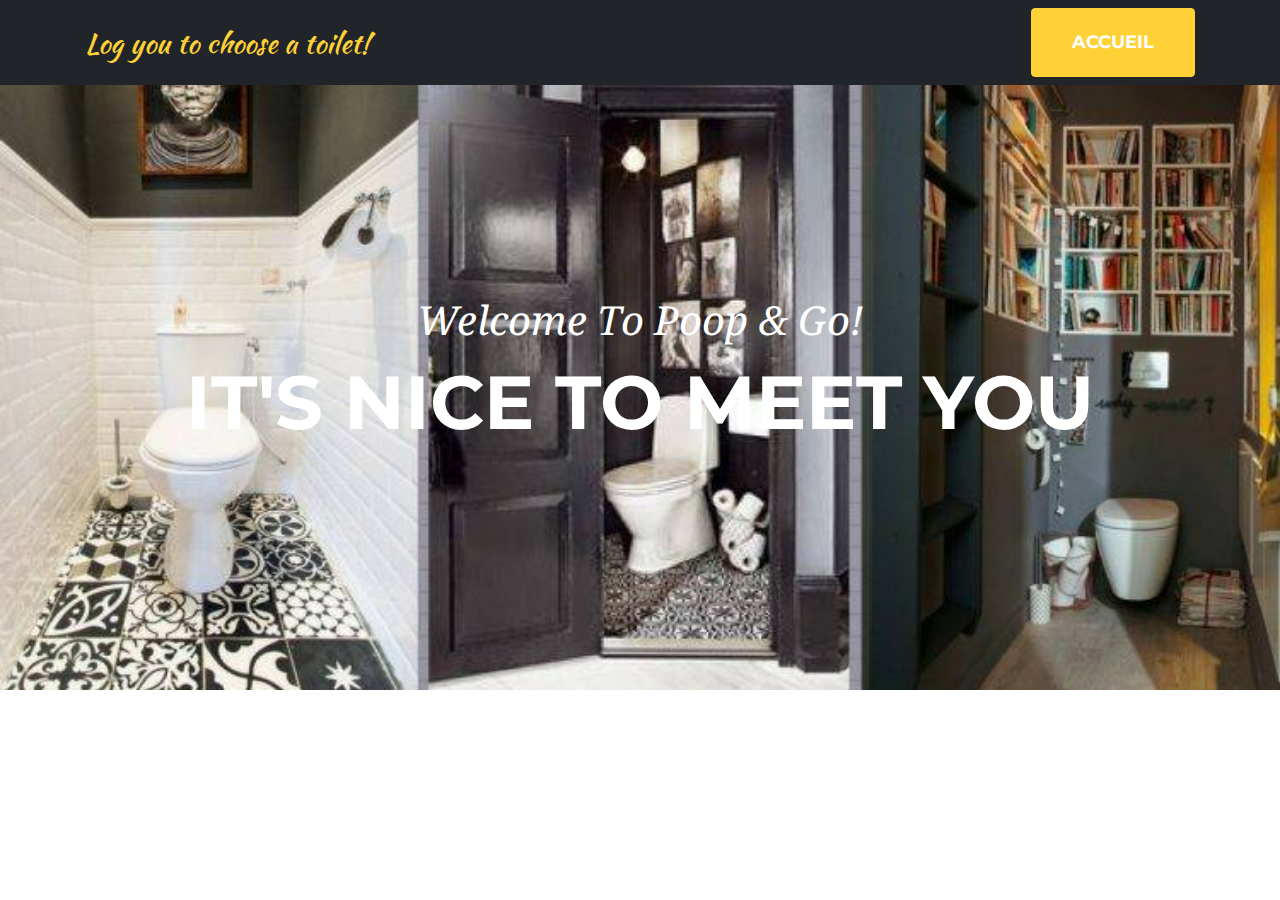
<file: ressources/templates/sign_in.html>
<!DOCTYPE html>
<html lang="en">

<head>

  <meta charset="utf-8">
  <meta name="viewport" content="width=device-width, initial-scale=1, shrink-to-fit=no">
  <meta name="description" content="">
  <meta name="author" content="">

  <title>Poop & Go</title>

  <!-- Bootstrap core CSS -->
  <link href="vendor/bootstrap/css/bootstrap.min.css" rel="stylesheet">

  <!-- Custom fonts for this template -->
  <link href="vendor/fontawesome-free/css/all.min.css" rel="stylesheet" type="text/css">
  <link href="https://fonts.googleapis.com/css?family=Montserrat:400,700" rel="stylesheet" type="text/css">
  <link href='https://fonts.googleapis.com/css?family=Kaushan+Script' rel='stylesheet' type='text/css'>
  <link href='https://fonts.googleapis.com/css?family=Droid+Serif:400,700,400italic,700italic' rel='stylesheet' type='text/css'>
  <link href='https://fonts.googleapis.com/css?family=Roboto+Slab:400,100,300,700' rel='stylesheet' type='text/css'>

  <!-- Custom styles for this template -->
  <link href="css/agency.min.css" rel="stylesheet">

</head>

<body id="page-top">

  <!-- Navigation -->
  <nav class="navbar navbar-expand-lg navbar-dark fixed-top" id="mainNav">
    <div class="container">
      <a class="navbar-brand js-scroll-trigger" href="#page-top">Log you to choose a toilet!</a>
        <a class="btn btn-primary btn-xl text-uppercase js-scroll-trigger" href="accueil.html">Accueil </a>
    </div>
  </nav>

  <!-- Header -->
  <header class="masthead">
    <div class="container">
      <div class="intro-text">
        <div class="intro-lead-in">Welcome To Poop & Go!</div>
        <div class="intro-heading text-uppercase">It's Nice To Meet You</div>
      </div>
    </div>
  </header>
<body>

</body>

</html>
</file>
<file: ressources/templates/css/agency.min.css>
/*!
 * Start Bootstrap - Agency v5.2.2 (https://startbootstrap.com/template-overviews/agency)
 * Copyright 2013-2019 Start Bootstrap
 * Licensed under MIT (https://github.com/BlackrockDigital/startbootstrap-agency/blob/master/LICENSE)
 */body{overflow-x:hidden;font-family:'Roboto Slab',-apple-system,BlinkMacSystemFont,'Segoe UI',Roboto,'Helvetica Neue',Arial,sans-serif,'Apple Color Emoji','Segoe UI Emoji','Segoe UI Symbol','Noto Color Emoji'}p{line-height:1.75}a{color:#fed136}a:hover{color:#fec503}.text-primary{color:#fed136!important}h1,h2,h3,h4,h5,h6{font-weight:700;font-family:Montserrat,-apple-system,BlinkMacSystemFont,'Segoe UI',Roboto,'Helvetica Neue',Arial,sans-serif,'Apple Color Emoji','Segoe UI Emoji','Segoe UI Symbol','Noto Color Emoji'}.page-section{padding:100px 0}.page-section h2.section-heading{font-size:40px;margin-top:0;margin-bottom:15px}.page-section h3.section-subheading{font-size:16px;font-weight:400;font-style:italic;margin-bottom:75px;text-transform:none;font-family:'Droid Serif',-apple-system,BlinkMacSystemFont,'Segoe UI',Roboto,'Helvetica Neue',Arial,sans-serif,'Apple Color Emoji','Segoe UI Emoji','Segoe UI Symbol','Noto Color Emoji'}@media (min-width:768px){section{padding:150px 0}}::-moz-selection{background:#fed136;text-shadow:none}::selection{background:#fed136;text-shadow:none}img::-moz-selection{background:0 0}img::selection{background:0 0}img::-moz-selection{background:0 0}.btn{font-family:Montserrat,-apple-system,BlinkMacSystemFont,'Segoe UI',Roboto,'Helvetica Neue',Arial,sans-serif,'Apple Color Emoji','Segoe UI Emoji','Segoe UI Symbol','Noto Color Emoji';font-weight:700}.btn-xl{font-size:18px;padding:20px 40px}.btn-primary{background-color:#fed136;border-color:#fed136}.btn-primary:active,.btn-primary:focus,.btn-primary:hover{background-color:#fec810!important;border-color:#fec810!important;color:#fff}.btn-primary:active,.btn-primary:focus{box-shadow:0 0 0 .2rem rgba(254,209,55,.5)!important}#mainNav{background-color:#212529}#mainNav .navbar-toggler{font-size:12px;right:0;padding:13px;text-transform:uppercase;color:#fff;border:0;background-color:#fed136;font-family:Montserrat,-apple-system,BlinkMacSystemFont,'Segoe UI',Roboto,'Helvetica Neue',Arial,sans-serif,'Apple Color Emoji','Segoe UI Emoji','Segoe UI Symbol','Noto Color Emoji'}#mainNav .navbar-brand{color:#fed136;font-family:'Kaushan Script',-apple-system,BlinkMacSystemFont,'Segoe UI',Roboto,'Helvetica Neue',Arial,sans-serif,'Apple Color Emoji','Segoe UI Emoji','Segoe UI Symbol','Noto Color Emoji'}#mainNav .navbar-brand.active,#mainNav .navbar-brand:active,#mainNav .navbar-brand:focus,#mainNav .navbar-brand:hover{color:#fec503}#mainNav .navbar-nav .nav-item .nav-link{font-size:90%;font-weight:400;padding:.75em 0;letter-spacing:1px;color:#fff;font-family:Montserrat,-apple-system,BlinkMacSystemFont,'Segoe UI',Roboto,'Helvetica Neue',Arial,sans-serif,'Apple Color Emoji','Segoe UI Emoji','Segoe UI Symbol','Noto Color Emoji'}#mainNav .navbar-nav .nav-item .nav-link.active,#mainNav .navbar-nav .nav-item .nav-link:hover{color:#fed136}@media (min-width:992px){#mainNav .navbar-brand{font-size:1.75em;transition:all .3s}#mainNav .navbar-nav .nav-item .nav-link{padding:1.1em 1em!important}#mainNav.navbar-shrink{padding-top:0;padding-bottom:0;background-color:#212529}#mainNav.navbar-shrink .navbar-brand{font-size:1.25em;padding:12px 0}}header.masthead{text-align:center;color:#fff;background-image:url(../img/header-bg.jpg);background-repeat:no-repeat;background-attachment:scroll;background-position:center center;background-size:cover}header.masthead .intro-text{padding-top:150px;padding-bottom:100px}header.masthead .intro-text .intro-lead-in{font-size:22px;font-style:italic;line-height:22px;margin-bottom:25px;font-family:'Droid Serif',-apple-system,BlinkMacSystemFont,'Segoe UI',Roboto,'Helvetica Neue',Arial,sans-serif,'Apple Color Emoji','Segoe UI Emoji','Segoe UI Symbol','Noto Color Emoji'}header.masthead .intro-text .intro-heading{font-size:50px;font-weight:700;line-height:50px;margin-bottom:25px;font-family:Montserrat,-apple-system,BlinkMacSystemFont,'Segoe UI',Roboto,'Helvetica Neue',Arial,sans-serif,'Apple Color Emoji','Segoe UI Emoji','Segoe UI Symbol','Noto Color Emoji'}@media (min-width:768px){header.masthead .intro-text{padding-top:300px;padding-bottom:200px}header.masthead .intro-text .intro-lead-in{font-size:40px;font-style:italic;line-height:40px;margin-bottom:25px;font-family:'Droid Serif',-apple-system,BlinkMacSystemFont,'Segoe UI',Roboto,'Helvetica Neue',Arial,sans-serif,'Apple Color Emoji','Segoe UI Emoji','Segoe UI Symbol','Noto Color Emoji'}header.masthead .intro-text .intro-heading{font-size:75px;font-weight:700;line-height:75px;margin-bottom:50px;font-family:Montserrat,-apple-system,BlinkMacSystemFont,'Segoe UI',Roboto,'Helvetica Neue',Arial,sans-serif,'Apple Color Emoji','Segoe UI Emoji','Segoe UI Symbol','Noto Color Emoji'}}.service-heading{margin:15px 0;text-transform:none}#portfolio .portfolio-item{right:0;margin:0 0 15px}#portfolio .portfolio-item .portfolio-link{position:relative;display:block;max-width:400px;margin:0 auto;cursor:pointer}#portfolio .portfolio-item .portfolio-link .portfolio-hover{position:absolute;width:100%;height:100%;transition:all ease .5s;opacity:0;background:rgba(254,209,54,.9)}#portfolio .portfolio-item .portfolio-link .portfolio-hover:hover{opacity:1}#portfolio .portfolio-item .portfolio-link .portfolio-hover .portfolio-hover-content{font-size:20px;position:absolute;top:50%;width:100%;height:20px;margin-top:-12px;text-align:center;color:#fff}#portfolio .portfolio-item .portfolio-link .portfolio-hover .portfolio-hover-content i{margin-top:-12px}#portfolio .portfolio-item .portfolio-link .portfolio-hover .portfolio-hover-content h3,#portfolio .portfolio-item .portfolio-link .portfolio-hover .portfolio-hover-content h4{margin:0}#portfolio .portfolio-item .portfolio-caption{max-width:400px;margin:0 auto;padding:25px;text-align:center;background-color:#fff}#portfolio .portfolio-item .portfolio-caption h4{margin:0;text-transform:none}#portfolio .portfolio-item .portfolio-caption p{font-size:16px;font-style:italic;margin:0;font-family:'Droid Serif',-apple-system,BlinkMacSystemFont,'Segoe UI',Roboto,'Helvetica Neue',Arial,sans-serif,'Apple Color Emoji','Segoe UI Emoji','Segoe UI Symbol','Noto Color Emoji'}#portfolio *{z-index:2}@media (min-width:767px){#portfolio .portfolio-item{margin:0 0 30px}}.portfolio-modal .modal-dialog{margin:1rem;max-width:100vw}.portfolio-modal .modal-content{padding:100px 0;text-align:center}.portfolio-modal .modal-content h2{font-size:3em;margin-bottom:15px}.portfolio-modal .modal-content p{margin-bottom:30px}.portfolio-modal .modal-content p.item-intro{font-size:16px;font-style:italic;margin:20px 0 30px;font-family:'Droid Serif',-apple-system,BlinkMacSystemFont,'Segoe UI',Roboto,'Helvetica Neue',Arial,sans-serif,'Apple Color Emoji','Segoe UI Emoji','Segoe UI Symbol','Noto Color Emoji'}.portfolio-modal .modal-content ul.list-inline{margin-top:0;margin-bottom:30px}.portfolio-modal .modal-content img{margin-bottom:30px}.portfolio-modal .modal-content button{cursor:pointer}.portfolio-modal .close-modal{position:absolute;top:25px;right:25px;width:75px;height:75px;cursor:pointer;background-color:transparent}.portfolio-modal .close-modal:hover{opacity:.3}.portfolio-modal .close-modal .lr{z-index:1051;width:1px;height:75px;margin-left:35px;transform:rotate(45deg);background-color:#212529}.portfolio-modal .close-modal .lr .rl{z-index:1052;width:1px;height:75px;transform:rotate(90deg);background-color:#212529}.timeline{position:relative;padding:0;list-style:none}.timeline:before{position:absolute;top:0;bottom:0;left:40px;width:2px;margin-left:-1.5px;content:'';background-color:#e9ecef}.timeline>li{position:relative;min-height:50px;margin-bottom:50px}.timeline>li:after,.timeline>li:before{display:table;content:' '}.timeline>li:after{clear:both}.timeline>li .timeline-panel{position:relative;float:right;width:100%;padding:0 20px 0 100px;text-align:left}.timeline>li .timeline-panel:before{right:auto;left:-15px;border-right-width:15px;border-left-width:0}.timeline>li .timeline-panel:after{right:auto;left:-14px;border-right-width:14px;border-left-width:0}.timeline>li .timeline-image{position:absolute;z-index:100;left:0;width:80px;height:80px;margin-left:0;text-align:center;color:#fff;border:7px solid #e9ecef;border-radius:100%;background-color:#fed136}.timeline>li .timeline-image h4{font-size:10px;line-height:14px;margin-top:12px}.timeline>li.timeline-inverted>.timeline-panel{float:right;padding:0 20px 0 100px;text-align:left}.timeline>li.timeline-inverted>.timeline-panel:before{right:auto;left:-15px;border-right-width:15px;border-left-width:0}.timeline>li.timeline-inverted>.timeline-panel:after{right:auto;left:-14px;border-right-width:14px;border-left-width:0}.timeline>li:last-child{margin-bottom:0}.timeline .timeline-heading h4{margin-top:0;color:inherit}.timeline .timeline-heading h4.subheading{text-transform:none}.timeline .timeline-body>p,.timeline .timeline-body>ul{margin-bottom:0}@media (min-width:768px){.timeline:before{left:50%}.timeline>li{min-height:100px;margin-bottom:100px}.timeline>li .timeline-panel{float:left;width:41%;padding:0 20px 20px 30px;text-align:right}.timeline>li .timeline-image{left:50%;width:100px;height:100px;margin-left:-50px}.timeline>li .timeline-image h4{font-size:13px;line-height:18px;margin-top:16px}.timeline>li.timeline-inverted>.timeline-panel{float:right;padding:0 30px 20px 20px;text-align:left}}@media (min-width:992px){.timeline>li{min-height:150px}.timeline>li .timeline-panel{padding:0 20px 20px}.timeline>li .timeline-image{width:150px;height:150px;margin-left:-75px}.timeline>li .timeline-image h4{font-size:18px;line-height:26px;margin-top:30px}.timeline>li.timeline-inverted>.timeline-panel{padding:0 20px 20px}}@media (min-width:1200px){.timeline>li{min-height:170px}.timeline>li .timeline-panel{padding:0 20px 20px 100px}.timeline>li .timeline-image{width:170px;height:170px;margin-left:-85px}.timeline>li .timeline-image h4{margin-top:40px}.timeline>li.timeline-inverted>.timeline-panel{padding:0 100px 20px 20px}}.team-member{margin-bottom:50px;text-align:center}.team-member img{width:225px;height:225px;border:7px solid rgba(0,0,0,.1)}.team-member h4{margin-top:25px;margin-bottom:0;text-transform:none}.team-member p{margin-top:0}section#contact{background-color:#212529;background-image:url(../img/map-image.png);background-repeat:no-repeat;background-position:center}section#contact .section-heading{color:#fff}section#contact .form-group{margin-bottom:25px}section#contact .form-group input,section#contact .form-group textarea{padding:20px}section#contact .form-group input.form-control{height:auto}section#contact .form-group textarea.form-control{height:248px}section#contact .form-control:focus{border-color:#fed136;box-shadow:none}section#contact ::-webkit-input-placeholder{font-weight:700;color:#ced4da;font-family:Montserrat,-apple-system,BlinkMacSystemFont,'Segoe UI',Roboto,'Helvetica Neue',Arial,sans-serif,'Apple Color Emoji','Segoe UI Emoji','Segoe UI Symbol','Noto Color Emoji'}section#contact :-moz-placeholder{font-weight:700;color:#ced4da;font-family:Montserrat,-apple-system,BlinkMacSystemFont,'Segoe UI',Roboto,'Helvetica Neue',Arial,sans-serif,'Apple Color Emoji','Segoe UI Emoji','Segoe UI Symbol','Noto Color Emoji'}section#contact ::-moz-placeholder{font-weight:700;color:#ced4da;font-family:Montserrat,-apple-system,BlinkMacSystemFont,'Segoe UI',Roboto,'Helvetica Neue',Arial,sans-serif,'Apple Color Emoji','Segoe UI Emoji','Segoe UI Symbol','Noto Color Emoji'}section#contact :-ms-input-placeholder{font-weight:700;color:#ced4da;font-family:Montserrat,-apple-system,BlinkMacSystemFont,'Segoe UI',Roboto,'Helvetica Neue',Arial,sans-serif,'Apple Color Emoji','Segoe UI Emoji','Segoe UI Symbol','Noto Color Emoji'}.footer{padding:25px 0;text-align:center}.footer span.copyright{font-size:90%;line-height:40px;text-transform:none;font-family:Montserrat,-apple-system,BlinkMacSystemFont,'Segoe UI',Roboto,'Helvetica Neue',Arial,sans-serif,'Apple Color Emoji','Segoe UI Emoji','Segoe UI Symbol','Noto Color Emoji'}.footer ul.quicklinks{font-size:90%;line-height:40px;margin-bottom:0;text-transform:none;font-family:Montserrat,-apple-system,BlinkMacSystemFont,'Segoe UI',Roboto,'Helvetica Neue',Arial,sans-serif,'Apple Color Emoji','Segoe UI Emoji','Segoe UI Symbol','Noto Color Emoji'}ul.social-buttons{margin-bottom:0}ul.social-buttons li a{font-size:20px;line-height:50px;display:block;width:50px;height:50px;transition:all .3s;color:#fff;border-radius:100%;outline:0;background-color:#212529}ul.social-buttons li a:active,ul.social-buttons li a:focus,ul.social-buttons li a:hover{background-color:#fed136}
</file>
